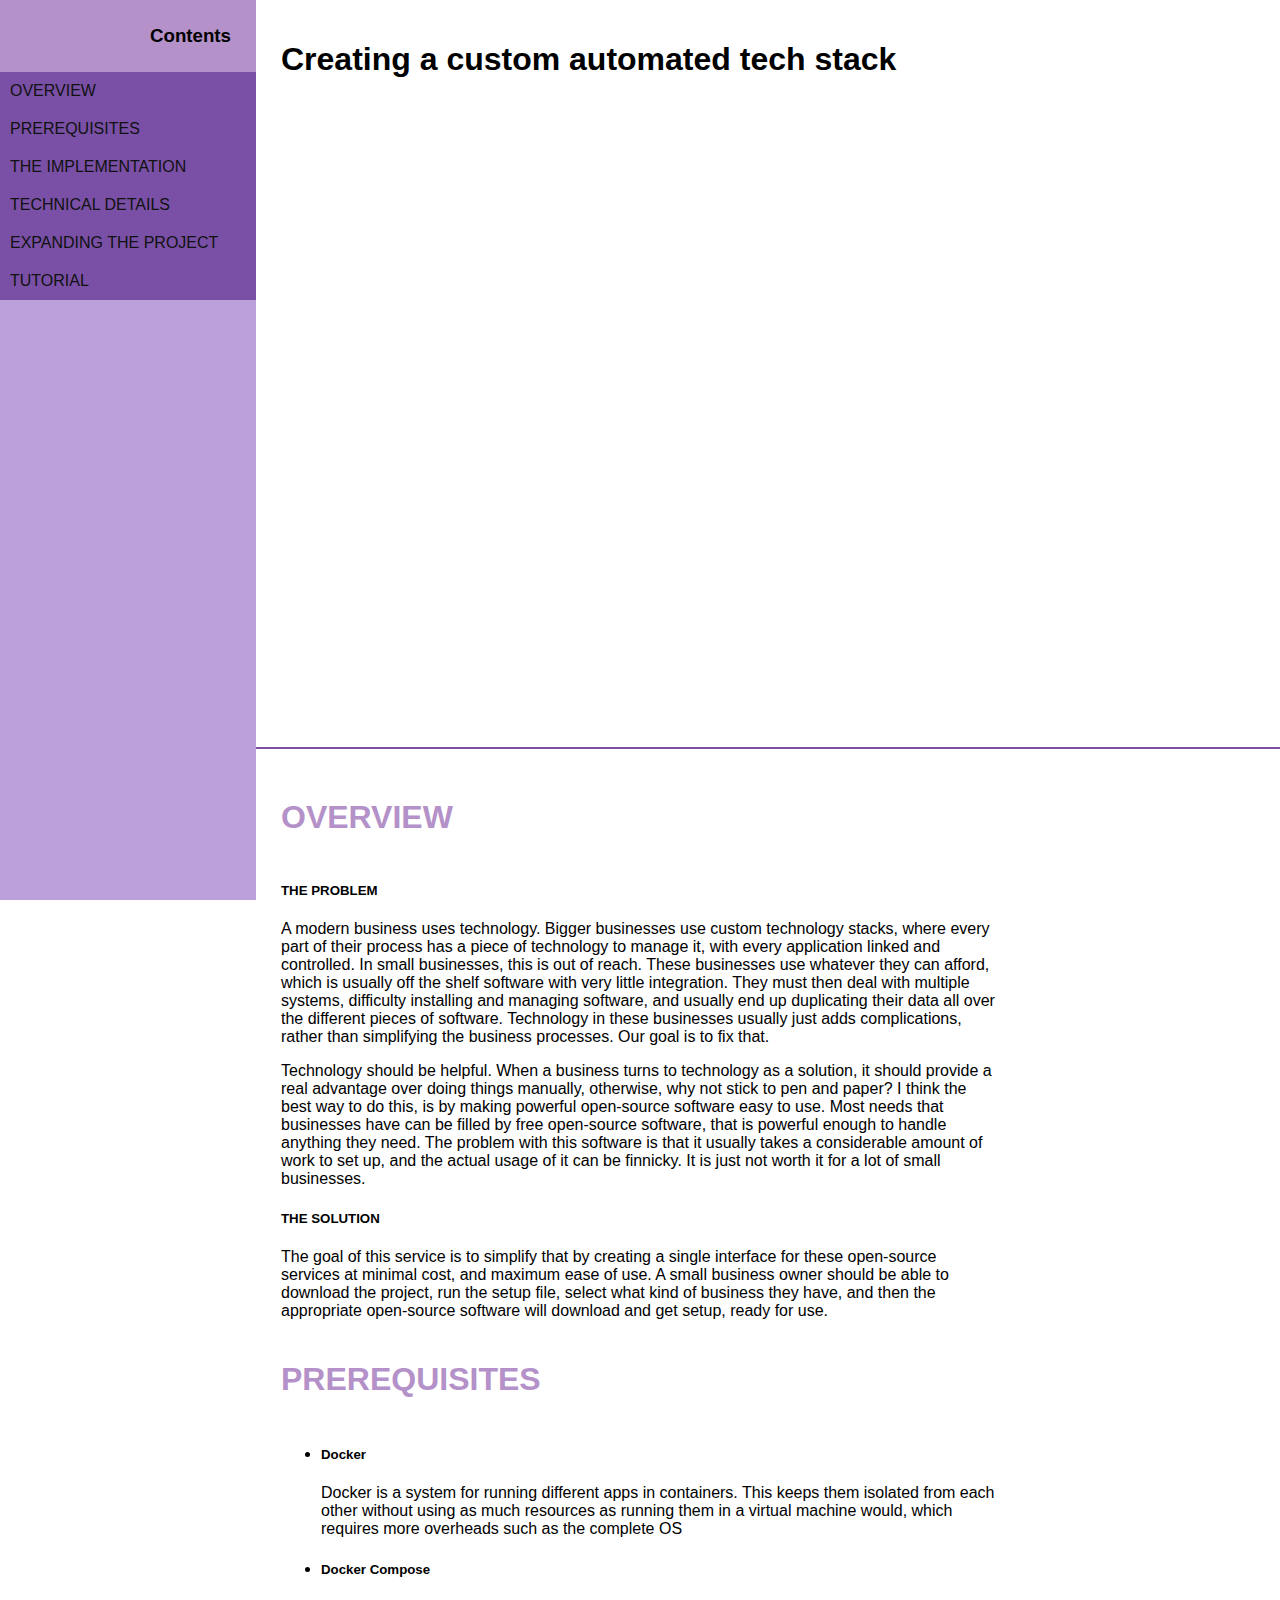
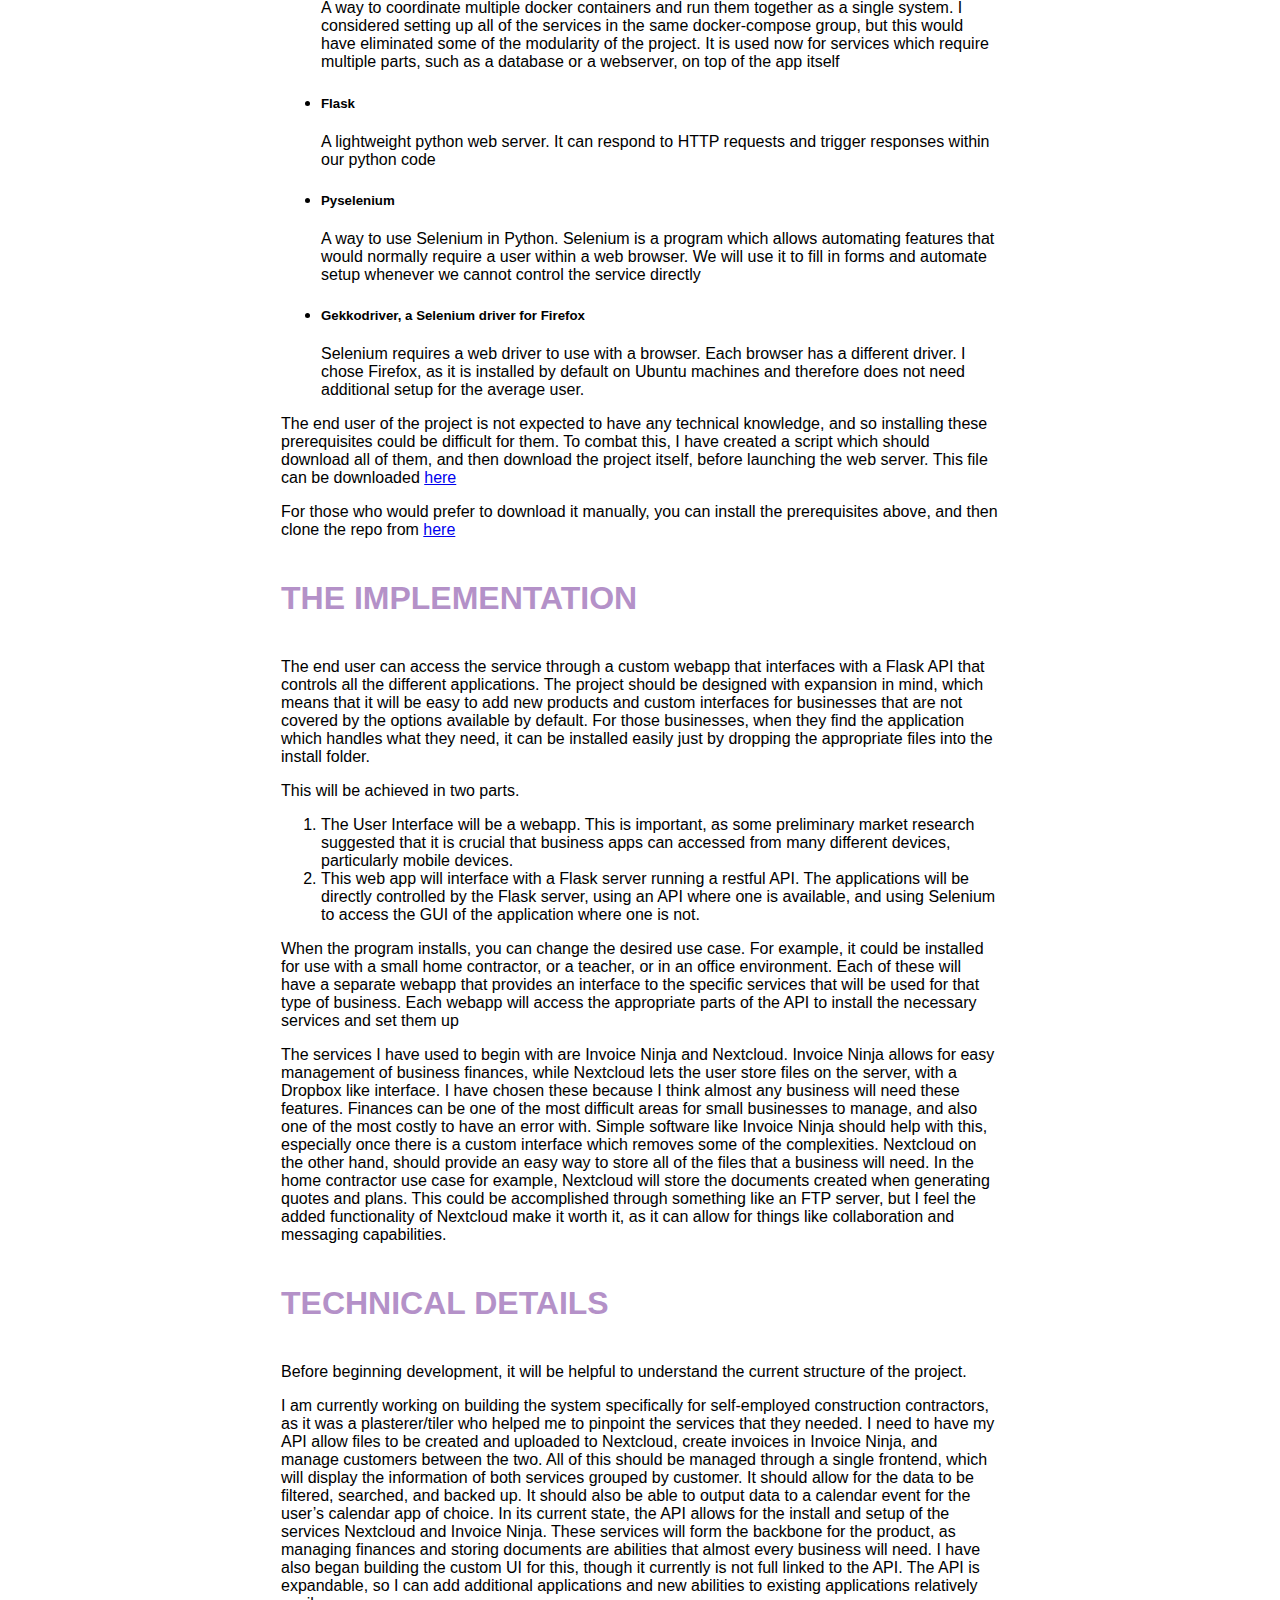
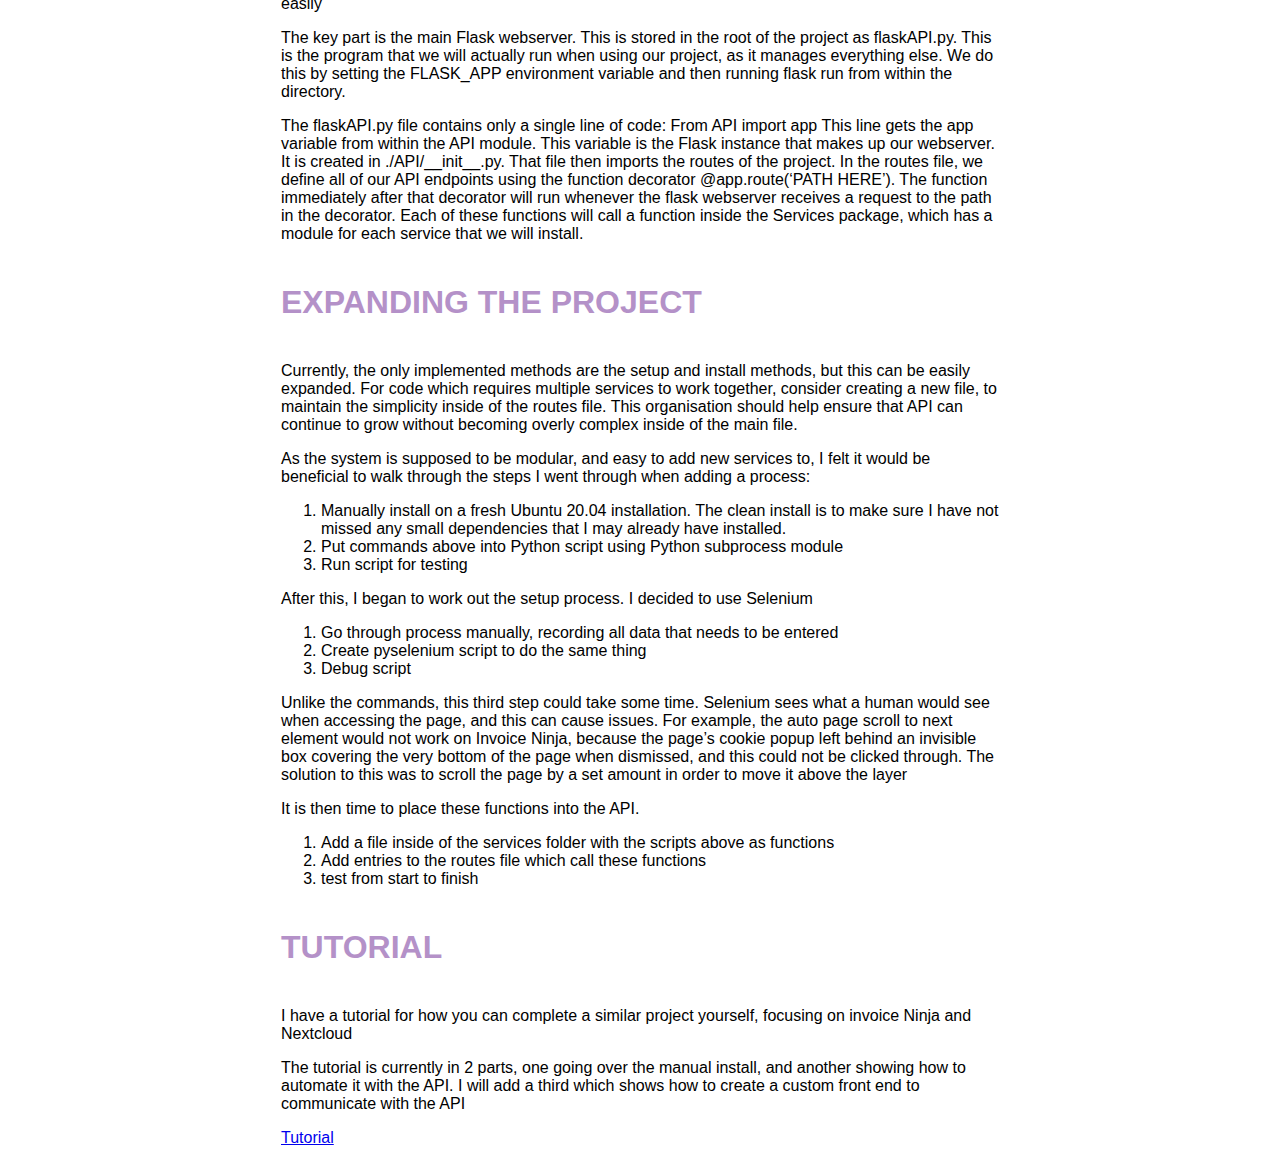
<file: index.html>
<!DOCTYPE html>
<html>

<head>
    <title>ONE CLICK TECH STACK</title>
    <link rel="stylesheet" href="./style.css">
</head>

<body>


    <div class="page">
        <div class="nav">
            <h3 class="nav_title">Contents</h3>
            <ul>
                <a href="#Overview">
                    <li>OVERVIEW</li>
                </a>
                <a href="#Prerequisites">
                    <li>PREREQUISITES</li>
                </a>
                <a href="#Implementation">
                    <li>THE IMPLEMENTATION</li>
                </a>
                <a href="#Technical">
                    <li>TECHNICAL DETAILS</li>
                </a>
                <a href="#Expansion">
                    <li>EXPANDING THE PROJECT</li>
                </a>
                <a href="#Tutorial">
                    <li>TUTORIAL</li>
                </a>
            </ul>
        </div>
        <div class="header">
            <h1>Creating a custom automated tech stack</h1>
        </div>
        <div class="main_content">

            <a id="Overview">
                <h3>OVERVIEW</h3>
            </a>
            <h5>THE PROBLEM</h5>
            <p>
                A modern business uses technology. Bigger businesses use custom technology stacks, where every part of
                their process has a piece of technology to manage it, with every application linked and controlled. In
                small businesses, this is out of reach. These
                businesses use whatever they can afford, which is usually off the shelf software with very little
                integration. They must then deal with multiple systems, difficulty installing and managing software, and
                usually end up duplicating their
                data all over the different pieces of software. Technology in these businesses usually just adds
                complications, rather than simplifying the business processes. Our goal is to fix that.
            </p>
            <p>
                Technology should be helpful. When a business turns to technology as a solution, it should provide a
                real advantage over doing things manually, otherwise, why not stick to pen and paper? I think the best
                way to do this, is by making powerful open-source
                software easy to use. Most needs that businesses have can be filled by free open-source software, that
                is powerful enough to handle anything they need. The problem with this software is that it usually takes
                a considerable amount of work
                to set up, and the actual usage of it can be finnicky. It is just not worth it for a lot
                of small businesses.
            </p>
            <h5>THE SOLUTION</h5>
            <p>
                The goal of this service is to simplify that by creating a single interface for these open-source
                services at minimal cost, and maximum ease of use. A small business owner should be able to download the
                project, run the setup file, select what kind of
                business they have, and then the appropriate open-source software will download and get setup, ready for
                use.
            </p>

            <a id="Prerequisites">
                <h3>PREREQUISITES</h3>
                <ul>
                    <li>
                        <h5>Docker</h5>
                        Docker is a system for running different apps in containers. This keeps them isolated from each
                        other without using as much resources as running them in a virtual machine would, which requires
                        more overheads such as the complete OS
                    </li>
                    <li>
                        <h5>Docker Compose</h5>
                        A way to coordinate multiple docker containers and run them together as a single system. I
                        considered setting up all of the services in the same docker-compose group, but this would have
                        eliminated some of the modularity of the project. It is used now for services which require
                        multiple parts, such as a database or a webserver, on top of the app itself
                    </li>
                    <li>
                        <h5>Flask</h5>
                        A lightweight python web server. It can respond to HTTP requests and trigger responses within
                        our python code
                    </li>
                    <li>
                        <h5>Pyselenium</h5>
                        A way to use Selenium in Python. Selenium is a program which allows automating features that
                        would normally require a user within a web browser. We will use it to fill in forms and automate
                        setup whenever we cannot control the service directly
                    </li>
                    <li>
                        <h5>Gekkodriver, a Selenium driver for Firefox</h5>
                        Selenium requires a web driver to use with a browser. Each browser has a different driver. I
                        chose Firefox, as it is installed by default on Ubuntu machines and therefore does not need
                        additional setup for the average user.
                    </li>
                </ul>

                <p>
                    The end user of the project is not expected to have any technical knowledge, and so installing these
                    prerequisites could be difficult for them. To combat this, I have created a script which should
                    download all of them, and then download the project itself, before launching the web server. This
                    file can be downloaded
                    <a href="https://github.com/ChrisMagee01/CSChallenges-Jackalope/releases/download/Setup/install.sh">
                        here
                    </a>
                </p>

                <p>
                    For those who would prefer to download it manually, you can install the prerequisites above, and
                    then clone the repo from <a href="https://github.com/ChrisMagee01/CSChallenges-Jackalope">here</a>
                </p>


            <a id="Implementation">
                <h3>THE IMPLEMENTATION</h3>
            </a>
            <p>
                The end user can access the service through a custom webapp that interfaces with a Flask API that
                controls all the different applications. The project should be designed with expansion in mind, which
                means that it will be easy to add new products and
                custom interfaces for businesses that are not covered by the options available by default. For those
                businesses, when they find the application which handles what they need, it can be installed easily just
                by dropping the appropriate files
                into the install folder.
            </p>
            <p>
                This will be achieved in two parts. </p>
            <ol>
                <li>The User Interface will be a webapp. This is
                    important, as some preliminary market research suggested that it is crucial that business apps can
                    accessed from many different devices, particularly mobile
                    devices.</li>
                <li> This web app will interface with a Flask server running a restful API. The applications will be
                    directly controlled by the Flask server, using an API where one is available, and using Selenium to
                    access the GUI of the application
                    where one is not.
                </li>
            </ol>
            <p>
                When the program installs, you can change the desired use case. For example, it could be installed
                for use with a small home contractor, or a teacher, or in an office environment. Each of these will have
                a separate webapp that provides an interface to the specific services that will be used for that type of
                business. Each webapp will access the appropriate parts of the API to install the necessary services and
                set them up
            </p>
            <p>
                The services I have used to begin with are Invoice Ninja and Nextcloud. Invoice Ninja allows for easy
                management of business finances, while Nextcloud lets the user store files on the server, with a Dropbox
                like interface. I have chosen these because I think almost any business will need these features.
                Finances can be one of the most difficult areas for small businesses to manage, and also one of the most
                costly to have an error with. Simple software like Invoice Ninja should help with this, especially once
                there is a custom interface which removes some of the complexities. Nextcloud on the other hand, should
                provide an easy way to store all of the files that a business will need. In the home contractor use case
                for example, Nextcloud will store the documents created when generating quotes and plans. This could be
                accomplished through something like an FTP server, but I feel the added functionality of Nextcloud make
                it worth it, as it can allow for things like collaboration and messaging capabilities.
            </p>
            <a id="Technical">
                <h3>TECHNICAL DETAILS</h3>
            </a>
            <p>
                Before beginning development, it will be helpful to understand the current structure of the
                project.
            </p>
            <p>
                I am currently working on building the system specifically for self-employed construction contractors,
                as it was a plasterer/tiler who helped me to pinpoint the services that they needed. I need to have my
                API allow files to be created and uploaded to Nextcloud, create invoices in Invoice Ninja, and manage
                customers between the two. All of this should be managed through a single frontend, which will display
                the information of both services grouped by customer. It should allow for the data to be filtered,
                searched, and backed up. It should also be able to output data to a calendar event for the user’s
                calendar app of choice. In its current state, the API allows for the install and setup of the services
                Nextcloud and Invoice Ninja. These services will form the backbone for the product, as managing finances
                and storing documents are abilities that almost every business will need. I have also began building the
                custom UI for this, though it currently is not full linked to the API. The API is expandable, so I can
                add additional applications and new abilities to existing applications relatively easily
            </p>


            <p>
                The key part is the main Flask webserver. This is stored in the root of the project as
                flaskAPI.py. This is the program that we will actually run when using our project, as it manages
                everything else. We do this by setting the FLASK_APP environment variable and then running flask
                run from within the directory.
            </p>
            <p>
                The flaskAPI.py file contains only a single line of code: From API import app This line gets the
                app variable from within the API module. This variable is the Flask instance that makes up our
                webserver. It is created in ./API/__init__.py. That file then imports the routes of the project.
                In the routes file, we define all of our API endpoints using the function decorator
                @app.route(‘PATH HERE’). The function immediately after that decorator will run whenever the
                flask webserver receives a request to the path in the decorator. Each of these functions will
                call a function inside the Services package, which has a module for each service that we will
                install.
            </p>

            
                <a id="Expansion">
                    <h3>EXPANDING THE PROJECT</h3>
                    <p>
                        Currently, the only implemented methods are the setup and install methods, but this can
                        be easily expanded. For code which requires multiple services to work together, consider
                        creating a new file, to maintain the simplicity inside of the routes file. This organisation
                        should help ensure that API can continue to grow without becoming overly complex inside of the
                        main file.
                    </p>
                    <p>
                        As the system is supposed to be modular, and easy to add new services to, I felt it would be
                        beneficial to walk through the steps I went through when adding a process:
                    </p>
                    <ol>
                        <li>
                            Manually install on a fresh Ubuntu 20.04 installation. The clean install is to make sure I
                            have not missed any small dependencies that I may already have installed.
                        </li>
                        <li>
                            Put commands above into Python script using Python subprocess module
                        </li>
                        <li>
                            Run script for testing
                        </li>
                    </ol>
                    <p>
                        After this, I began to work out the setup process. I decided to use Selenium
                    </p>
                    <ol>
                        <li>
                            Go through process manually, recording all data that needs to be entered
                        </li>
                        <li>
                            Create pyselenium script to do the same thing
                        </li>
                        <li>
                            Debug script
                        </li>
                    </ol>
                    <p>
                        Unlike the commands, this third step could take some time. Selenium sees what a human would see
                        when accessing the page, and this can cause issues. For example, the auto page scroll to next
                        element would not work on Invoice Ninja, because the page’s cookie popup left behind an
                        invisible box covering the very bottom of the page when dismissed, and this could not be clicked
                        through. The solution to this was to scroll the page by a set amount in order to move it above
                        the layer
                    </p>
                    <p>It is then time to place these functions into the API.</p>
                    <ol>
                        <li>
                            Add a file inside of the services folder with the scripts above as functions
                        </li>
                        <li>
                            Add entries to the routes file which call these functions
                        </li>
                        <li>
                            test from start to finish
                        </li>
                    </ol>
                    <a id="Tutorial">
                        <h3>TUTORIAL</h3>
                    </a>
                    <p>
                        I have a tutorial for how you can complete a similar project yourself, focusing on invoice Ninja
                        and Nextcloud
                    </p>
                    <p>
                        The tutorial is currently in 2 parts, one going over the manual install, and another showing how
                        to automate it with the API. I will add a third which shows how to create a custom front end to
                        communicate with the API
                    </p>
                    <a href="http://www.cmagee.me/tutorial/contents.html">Tutorial</a>

        </div>
    </div>
</body>

</html>
</file>
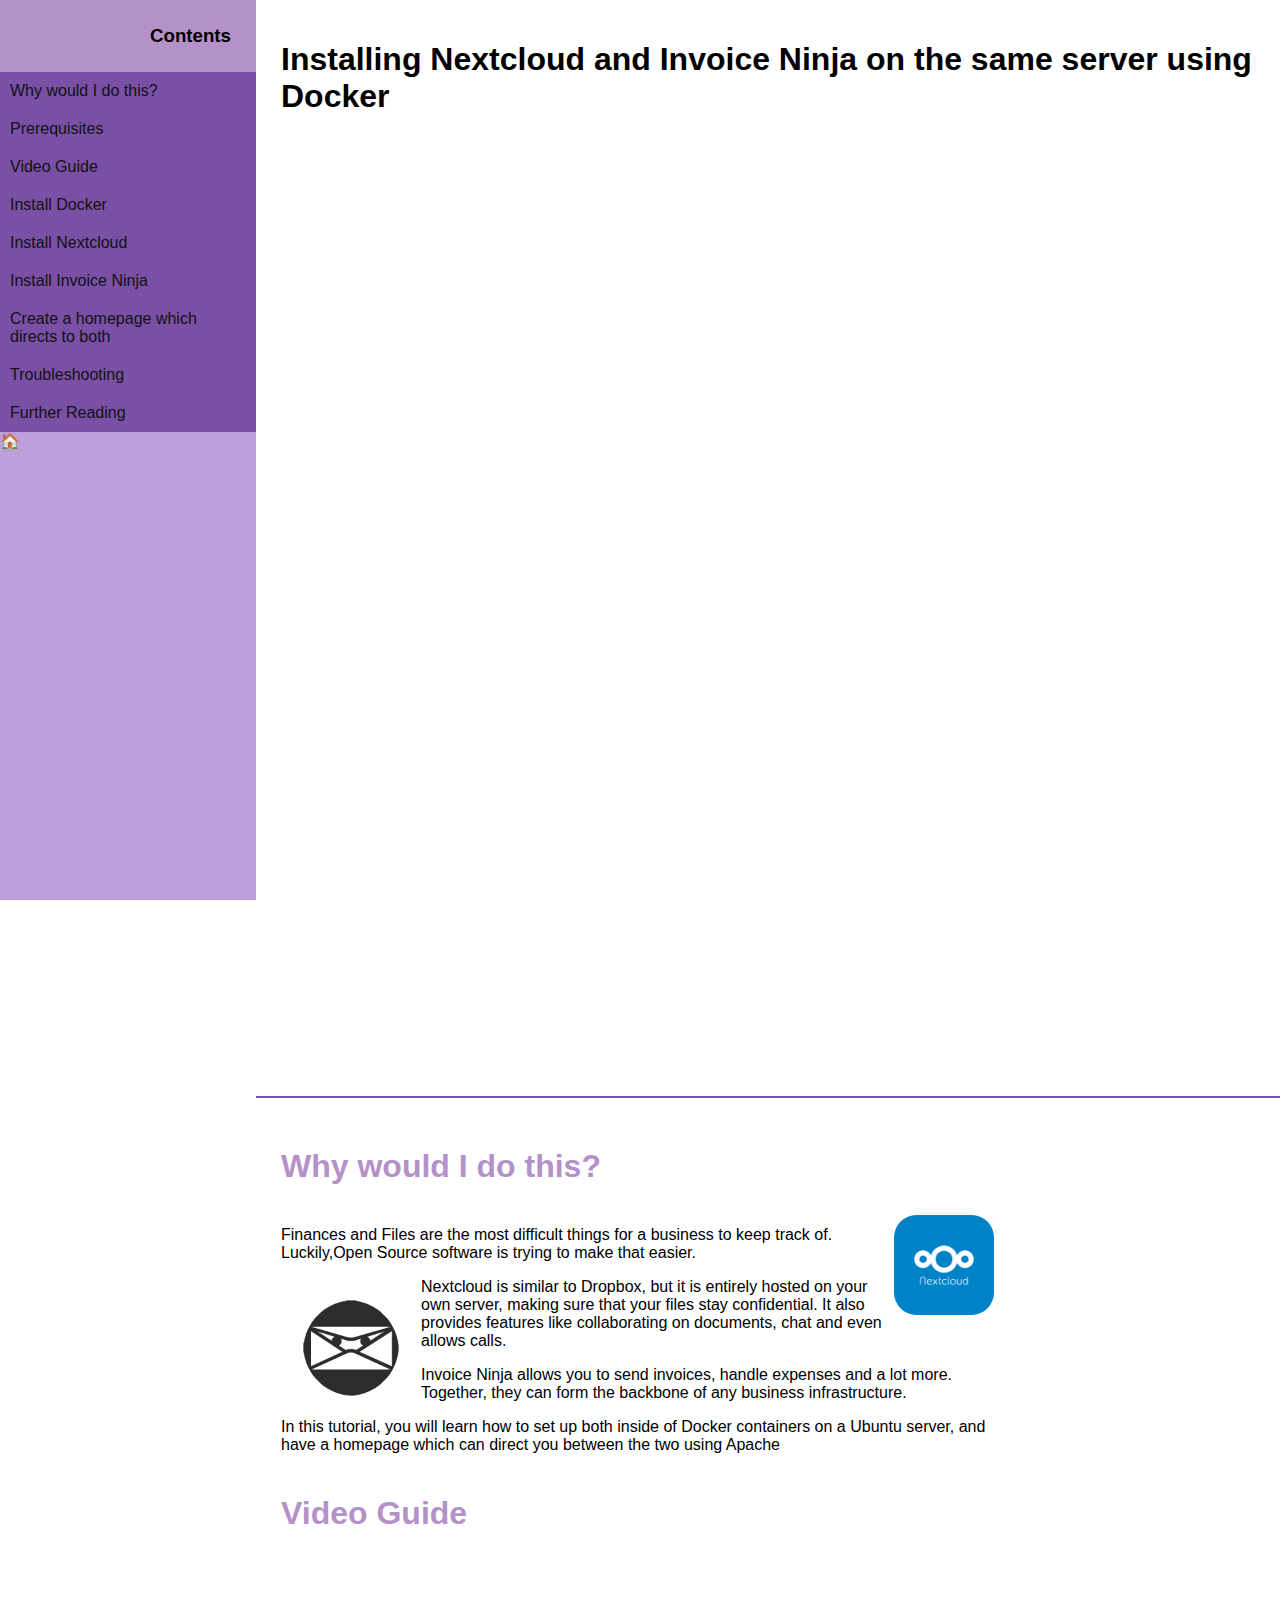
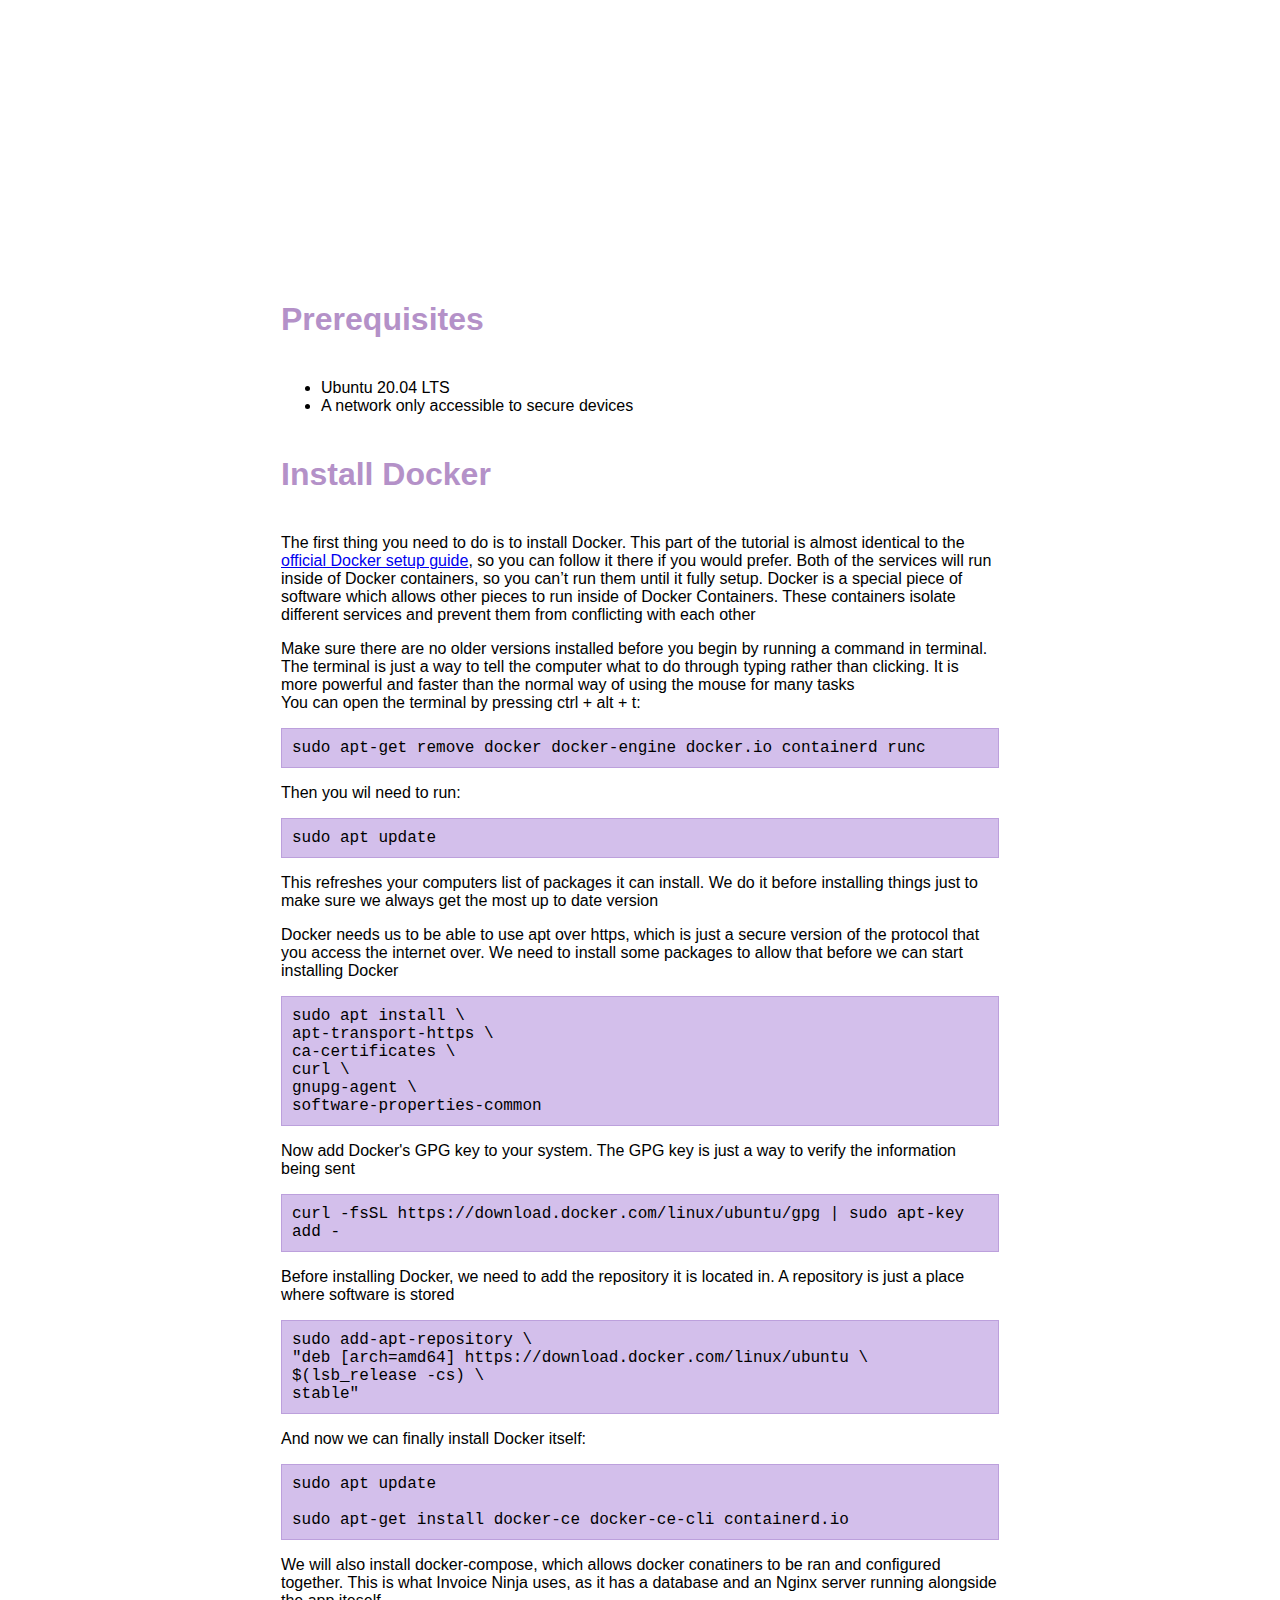
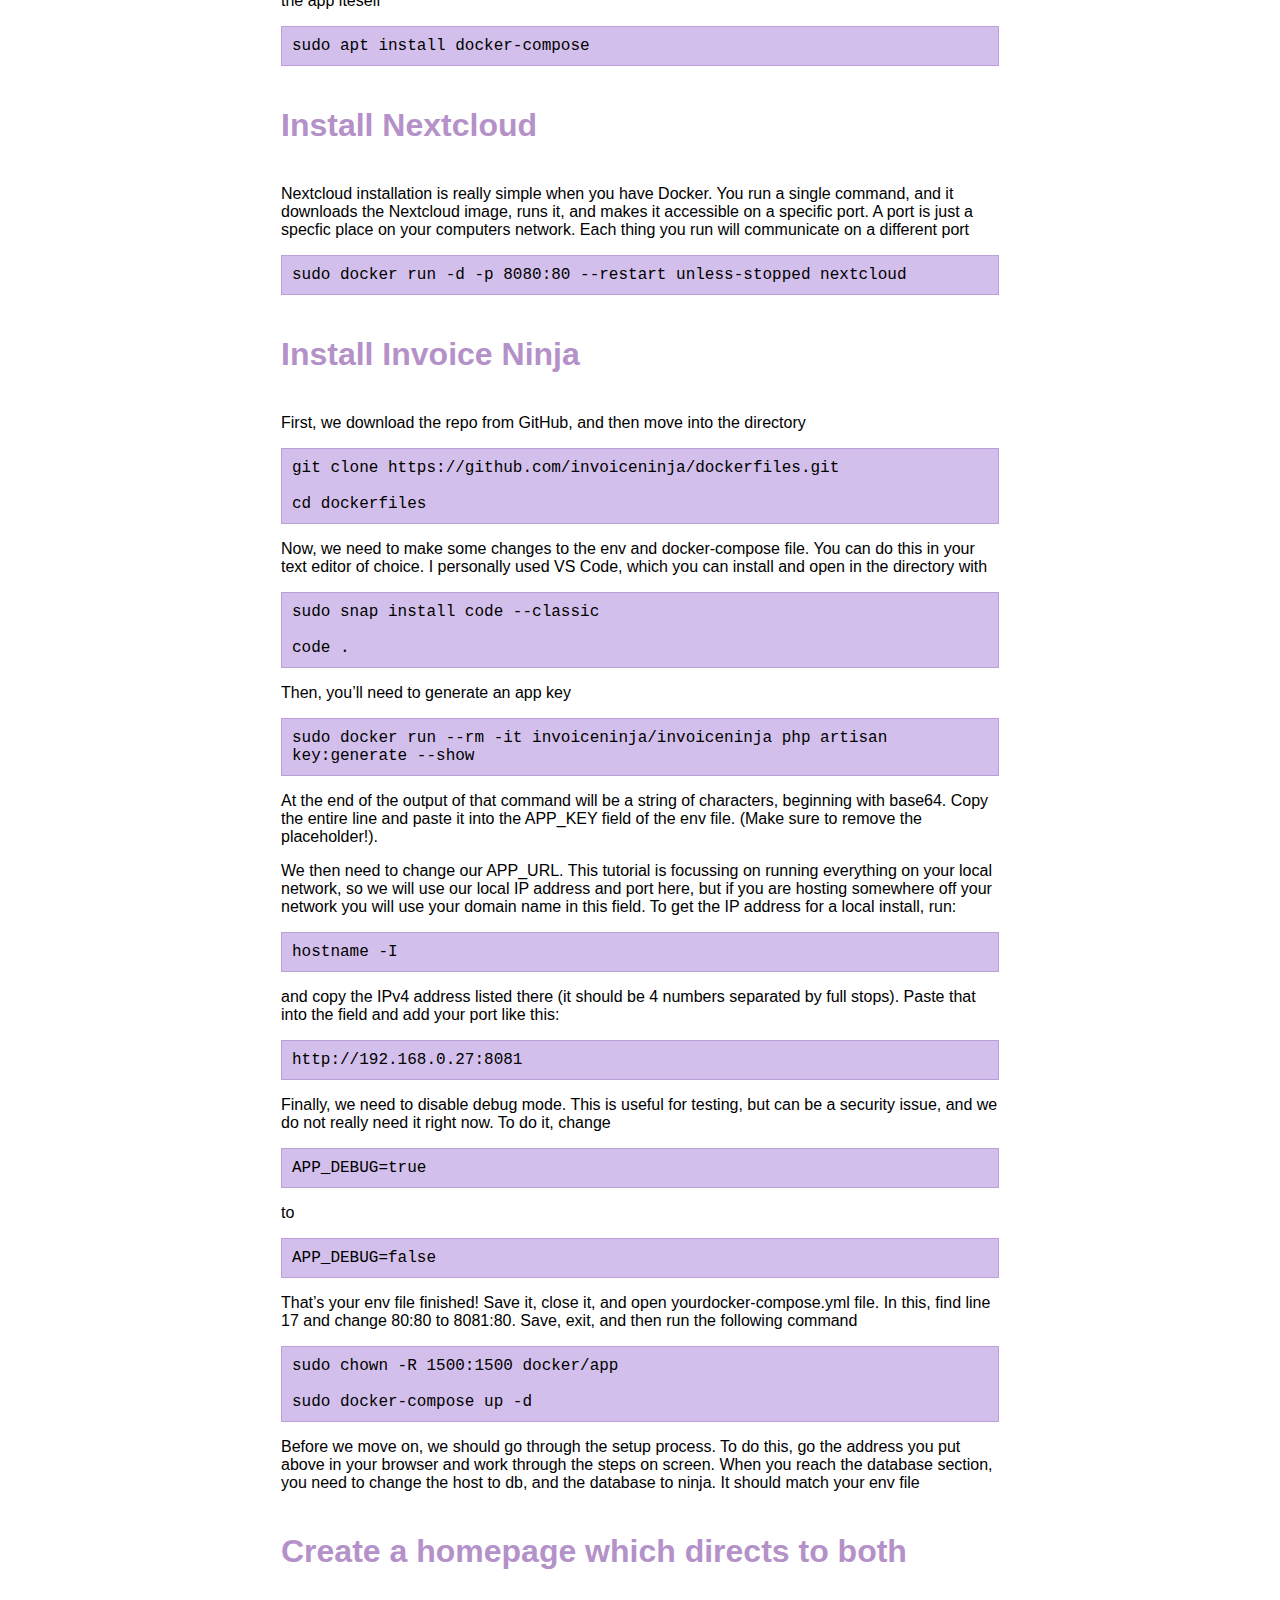
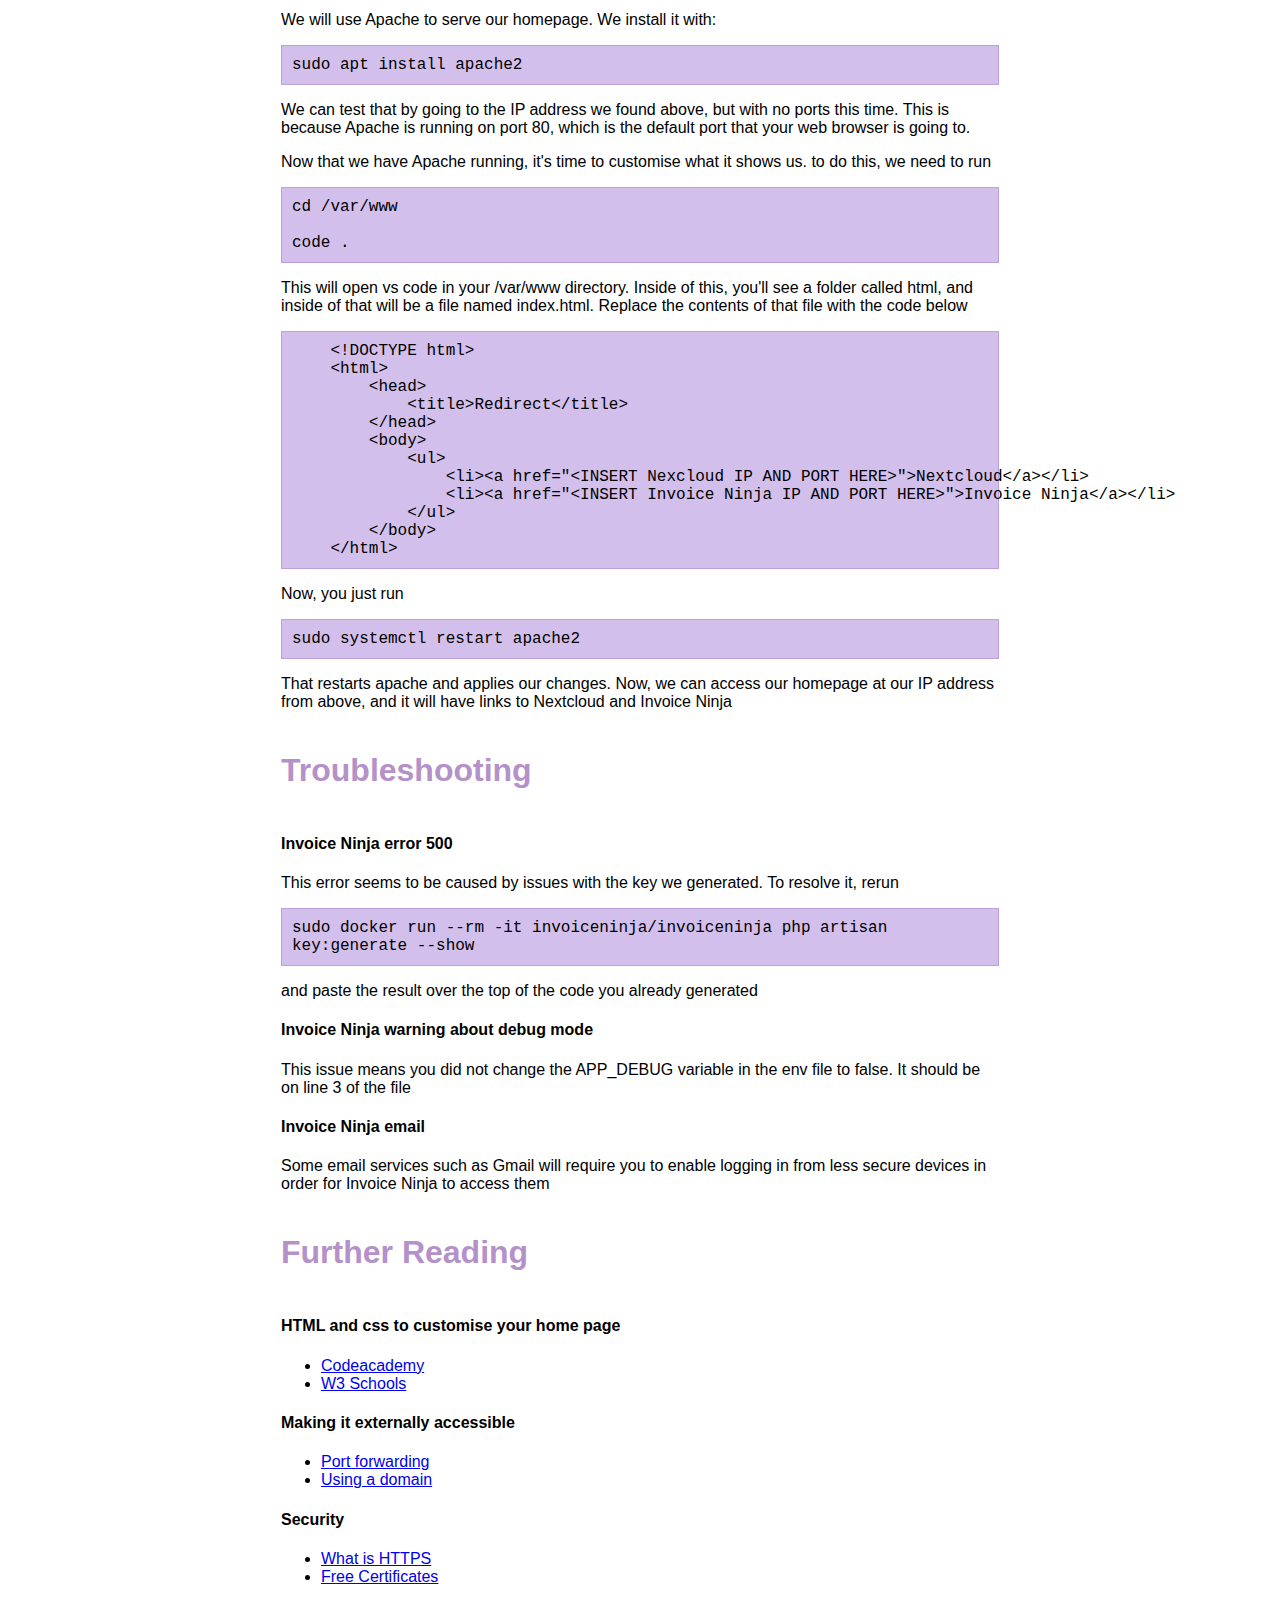
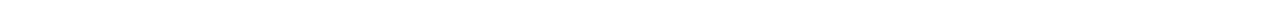
<file: tutorial/1.html>
<!DOCTYPE html>
<html>

<head>
    <title>Install Invoice Ninja and Nextcloud with Docker</title>
    <link rel="stylesheet" href="../style.css">
</head>

<body>


    <div class="page">
        <div class="nav">
            <h3 class="nav_title">Contents</h3>
            <ul>
                <a href="#Why">
                    <li>Why would I do this?</li>
                </a>
                <a href="#prerequisites">
                    <li>Prerequisites</li>
                </a>
                <a href="#video">
                    <li>Video Guide</li>
                </a>

                <a href="#Docker">
                    <li>Install Docker</li>
                </a>
                <a href="#Nextcloud">
                    <li>Install Nextcloud</li>
                </a>
                <a href="#INinja">
                    <li>Install Invoice Ninja</li>
                </a>
                <a href="#Homepage">
                    <li>Create a homepage which directs to both</li>
                </a>
                <a href="#Debug">
                    <li>Troubleshooting</li>
                </a>
                <a href="#further">
                    <li>Further Reading</li>
                </a>
            </ul>

            <a href="http://www.cmagee.me">🏠</a>
        </div>
        <div class="header">
            <h1>Installing Nextcloud and Invoice Ninja on the same server using Docker</h1>
        </div>
        <div class="main_content">

            <a id="Why">
                <h3>Why would I do this?</h3>
            </a>
            <img src="../images/nextcloud-square-logo.png" id="nextcloud-intro-logo">
            <p>
                Finances and Files are the most difficult things for a business to keep track of. Luckily,Open Source software is trying to make that easier.
            </p>
            <img src="../images/InvoiceNinja-Logo-Round-300x300.png" id="INinja-intro-logo">
            <p>
                Nextcloud is similar to Dropbox, but it is entirely hosted on your own server, making sure that your files stay confidential. It also provides features like collaborating on documents, chat and even allows calls.
            </p>
            <p>
                Invoice Ninja allows you to send invoices, handle expenses and a lot more. Together, they can form the backbone of any business infrastructure.
            </p>
            <p>
                In this tutorial, you will learn how to set up both inside of Docker containers on a Ubuntu server, and have a homepage which can direct you between the two using Apache
            </p>
            <a id="video">
                <h3>Video Guide</h3>
            </a>
            <iframe width="560" height="315" src="https://www.youtube.com/embed/wTt9T2zvL9o" frameborder="0" allow="accelerometer; autoplay; clipboard-write; encrypted-media; gyroscope; picture-in-picture" allowfullscreen></iframe>

            <a id="prerequisites">
                <h3>Prerequisites</h3>
            </a>
            <ul>
                <li>Ubuntu 20.04 LTS</li>
                <li>A network only accessible to secure devices</li>
            </ul>


            <a id="Docker">
                <h3>Install Docker</h3>
            </a>
            <p>
                The first thing you need to do is to install Docker. This part of the tutorial is almost identical to the <a href="https://docs.docker.com/engine/install/ubuntu/">official Docker
                    setup guide</a>, so you can follow it there if you would prefer. Both of the services will run inside of Docker containers, so you can’t run them until it fully setup. Docker is a special piece of software which allows other pieces
                to run inside of Docker Containers. These containers isolate different services and prevent them from conflicting with each other
            </p>
            <p>
                Make sure there are no older versions installed before you begin by running a command in terminal. The terminal is just a way to tell the computer what to do through typing rather than clicking. It is more powerful and faster than the normal way of using
                the mouse for many tasks <br /> You can open the terminal by pressing ctrl + alt + t:
            </p>
            <p class="code">
                sudo apt-get remove docker docker-engine docker.io containerd runc
            </p>
            <p>
                Then you wil need to run:
            </p>
            <p class="code">
                sudo apt update
            </p>
            <p>
                This refreshes your computers list of packages it can install. We do it before installing things just to make sure we always get the most up to date version
            </p>
            <p>
                Docker needs us to be able to use apt over https, which is just a secure version of the protocol that you access the internet over. We need to install some packages to allow that before we can start installing Docker
            </p>
            <p class="code">
                sudo apt install \<br /> apt-transport-https \<br /> ca-certificates \<br /> curl \<br /> gnupg-agent \<br /> software-properties-common
            </p>
            <p>Now add Docker's GPG key to your system. The GPG key is just a way to verify the information being sent
            </p>
            <p class="code">
                curl -fsSL https://download.docker.com/linux/ubuntu/gpg | sudo apt-key add -
            </p>
            <p>
                Before installing Docker, we need to add the repository it is located in. A repository is just a place where software is stored
            </p>
            <p class="code">
                sudo add-apt-repository \<br /> "deb [arch=amd64] https://download.docker.com/linux/ubuntu \<br /> $(lsb_release -cs) \<br /> stable"
            </p>
            <p>
                And now we can finally install Docker itself:
            </p>
            <p class="code">
                sudo apt update<br /><br /> sudo apt-get install docker-ce docker-ce-cli containerd.io
            </p>

            <p>
                We will also install docker-compose, which allows docker conatiners to be ran and configured together. This is what Invoice Ninja uses, as it has a database and an Nginx server running alongside the app iteself
            </p>
            <p class="code">
                sudo apt install docker-compose
            </p>
            <a id="Nextcloud">
                <h3>Install Nextcloud</h3>
            </a>
            <p>
                Nextcloud installation is really simple when you have Docker. You run a single command, and it downloads the Nextcloud image, runs it, and makes it accessible on a specific port. A port is just a specfic place on your computers network. Each thing you
                run will communicate on a different port
            </p>
            <p class="code">
                sudo docker run -d -p 8080:80 --restart unless-stopped nextcloud
            </p>

            <a id="INinja">
                <h3>Install Invoice Ninja</h3>
            </a>
            <p>First, we download the repo from GitHub, and then move into the directory</p>
            <p class="code">
                git clone https://github.com/invoiceninja/dockerfiles.git<br /><br /> cd dockerfiles
            </p>
            <p>
                Now, we need to make some changes to the env and docker-compose file. You can do this in your text editor of choice. I personally used VS Code, which you can install and open in the directory with
            </p>
            <p class="code">
                sudo snap install code --classic<br \> <br \> code .
            </p>
            <p>Then, you’ll need to generate an app key</p>
            <p class="code">sudo docker run --rm -it invoiceninja/invoiceninja php artisan key:generate --show</p>
            <p>
                At the end of the output of that command will be a string of characters, beginning with base64. Copy the entire line and paste it into the APP_KEY field of the env file. (Make sure to remove the placeholder!).
            </p>
            <p>
                We then need to change our APP_URL. This tutorial is focussing on running everything on your local network, so we will use our local IP address and port here, but if you are hosting somewhere off your network you will use your domain name in this field.
                To get the IP address for a local install, run:
            </p>
            <p class="code">
                hostname -I
            </p>
            <p>and copy the IPv4 address listed there (it should be 4 numbers separated by full stops). Paste that into the field and add your port like this:
            </p>
            <p class="code">
                http://192.168.0.27:8081
            </p>
            <p>
                Finally, we need to disable debug mode. This is useful for testing, but can be a security issue, and we do not really need it right now. To do it, change
            </p>
            <p class="code">APP_DEBUG=true</p>
            <p>to</p>
            <p class="code">APP_DEBUG=false </p>
            <p>
                That’s your env file finished! Save it, close it, and open yourdocker-compose.yml file. In this, find line 17 and change 80:80 to 8081:80. Save, exit, and then run the following command
            </p>
            <p class="code">
                sudo chown -R 1500:1500 docker/app<br \> <br \> sudo docker-compose up -d
            </p>
            <p>
                Before we move on, we should go through the setup process. To do this, go the address you put above in your browser and work through the steps on screen. When you reach the database section, you need to change the host to db, and the database to ninja.
                It should match your env file
            </p>

            <a id="Homepage">
                <h3>Create a homepage which directs to both</h3>
            </a>
            <p>
                We will use Apache to serve our homepage. We install it with:
            </p>
            <p class="code">
                sudo apt install apache2
            </p>
            <p>
                We can test that by going to the IP address we found above, but with no ports this time. This is because Apache is running on port 80, which is the default port that your web browser is going to.
            </p>
            <p>
                Now that we have Apache running, it's time to customise what it shows us. to do this, we need to run
            </p>

            <p class="code">
                cd /var/www<br /> <br /> code .
            </p>

            <p>
                This will open vs code in your /var/www directory. Inside of this, you'll see a folder called html, and inside of that will be a file named index.html. Replace the contents of that file with the code below

            </p>
            <pre class=code>
    &lt!DOCTYPE html&gt
    &lthtml&gt                        
        &lthead&gt
            &lttitle&gtRedirect&lt/title&gt
        &lt/head&gt  
        &ltbody&gt
            &ltul&gt
                &ltli&gt&lta href="&ltINSERT Nexcloud IP AND PORT HERE&gt"&gtNextcloud&lt/a&gt&lt/li&gt
                &ltli&gt&lta href="&ltINSERT Invoice Ninja IP AND PORT HERE&gt"&gtInvoice Ninja&lt/a&gt&lt/li&gt
            &lt/ul&gt
        &lt/body&gt    
    &lt/html&gt</pre>
            <p>
                Now, you just run
            </p>
            <p class="code">
                sudo systemctl restart apache2
            </p>
            <p>
                That restarts apache and applies our changes. Now, we can access our homepage at our IP address from above, and it will have links to Nextcloud and Invoice Ninja
            </p>
            <a id="Debug">
                <h3>Troubleshooting</h3>
            </a>

            <h4>Invoice Ninja error 500</h4>
            <p>
                This error seems to be caused by issues with the key we generated. To resolve it, rerun
            </p>
            <p class="code">sudo docker run --rm -it invoiceninja/invoiceninja php artisan key:generate --show</p>
            and paste the result over the top of the code you already generated

            <h4>Invoice Ninja warning about debug mode</h4>
            <p>
                This issue means you did not change the APP_DEBUG variable in the env file to false. It should be on line 3 of the file
            </p>
            <h4>Invoice Ninja email</h4>
            <p>
                Some email services such as Gmail will require you to enable logging in from less secure devices in order for Invoice Ninja to access them
            </p>


            <a id="further">
                <h3>Further Reading</h3>
            </a>
            <h4>HTML and css to customise your home page</h4>
            <ul>
                <li><a href="https://www.codecademy.com/learn/learn-html">Codeacademy</a></li>
                <li><a href="https://www.w3schools.com/html/">W3 Schools</a></li>
            </ul>

            <h4>Making it externally accessible</h4>
            <ul>
                <li><a href="https://www.howtogeek.com/66214/how-to-forward-ports-on-your-router/">Port
                        forwarding</a></li>
                <li><a href="https://domains.google.com/">Using a domain</a></li>
            </ul>

            <h4>Security</h4>
            <ul>
                <li><a href="https://www.cloudflare.com/en-gb/learning/ssl/what-is-https/">What is HTTPS</a>
                </li>
                <li><a href="https://letsencrypt.org/">Free Certificates</a></li>
            </ul>

            </a>
        </div>
    </div>
</body>

</html>
</file>
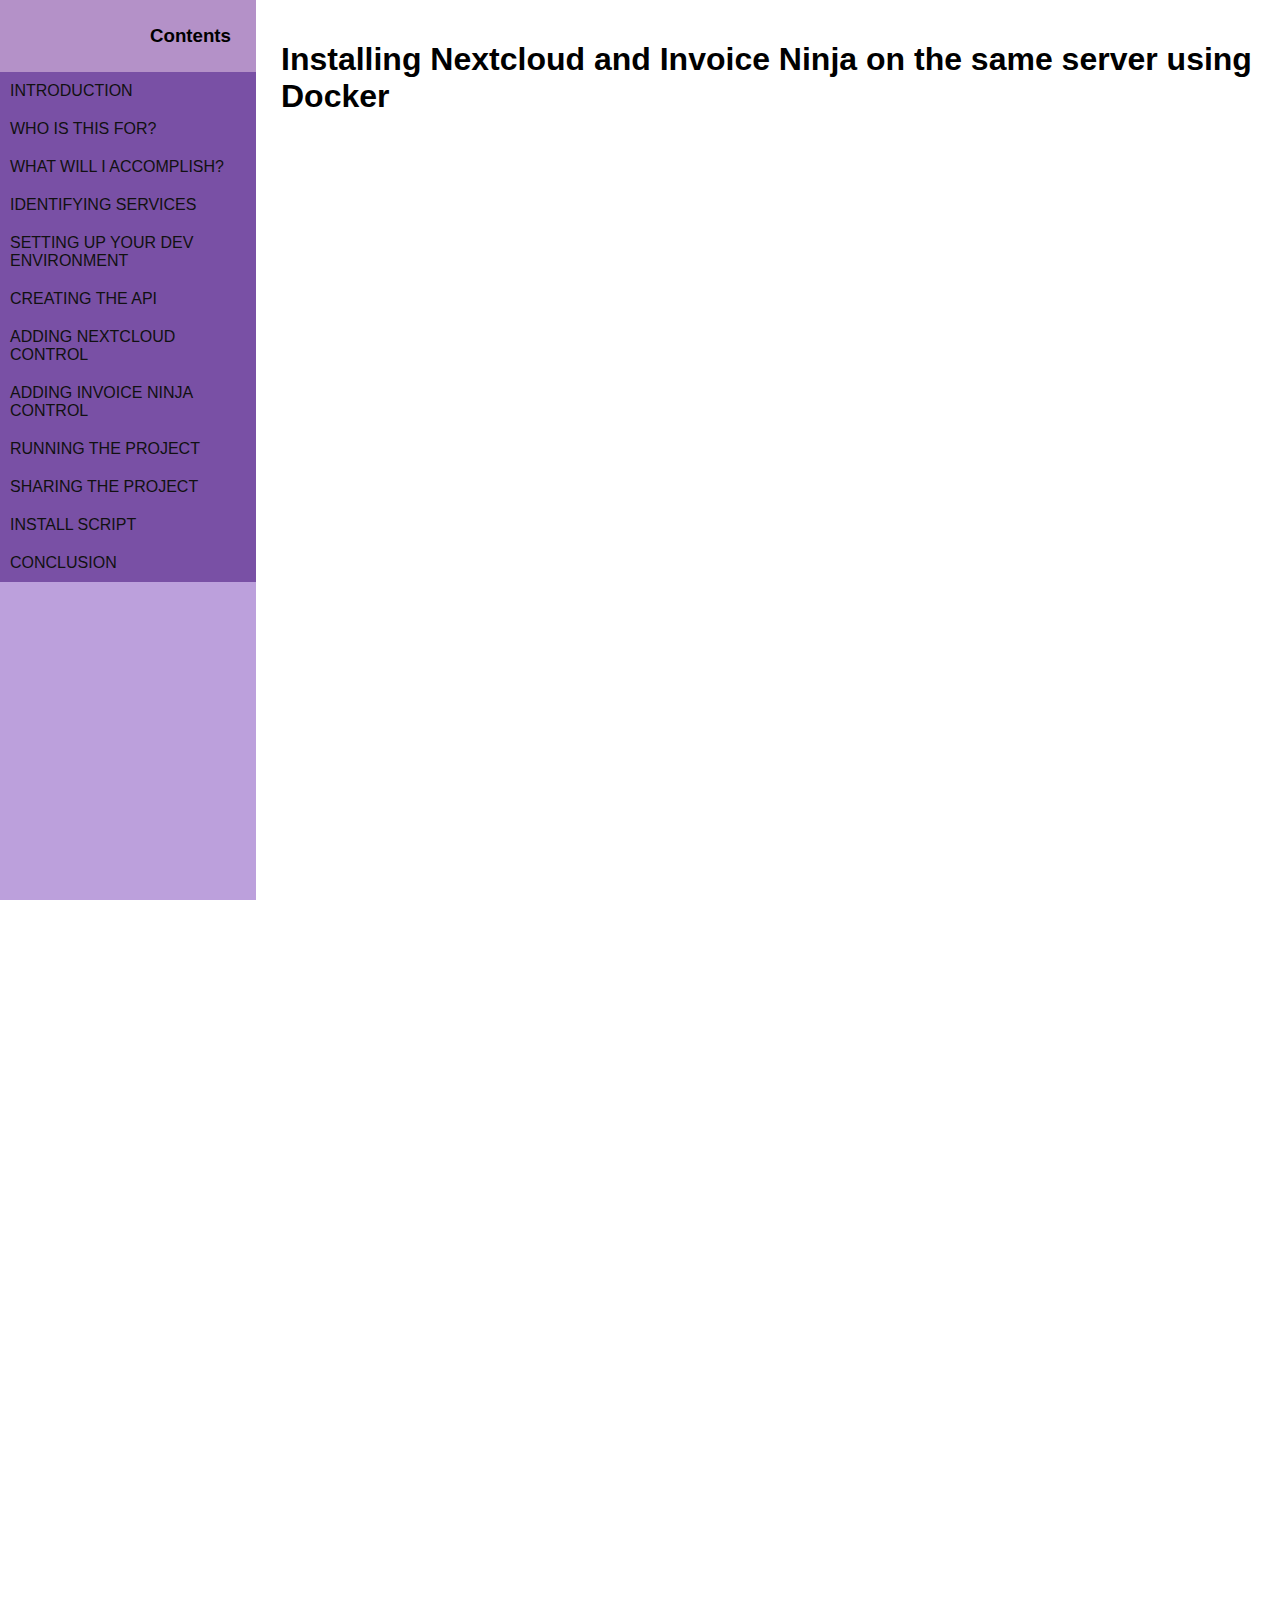
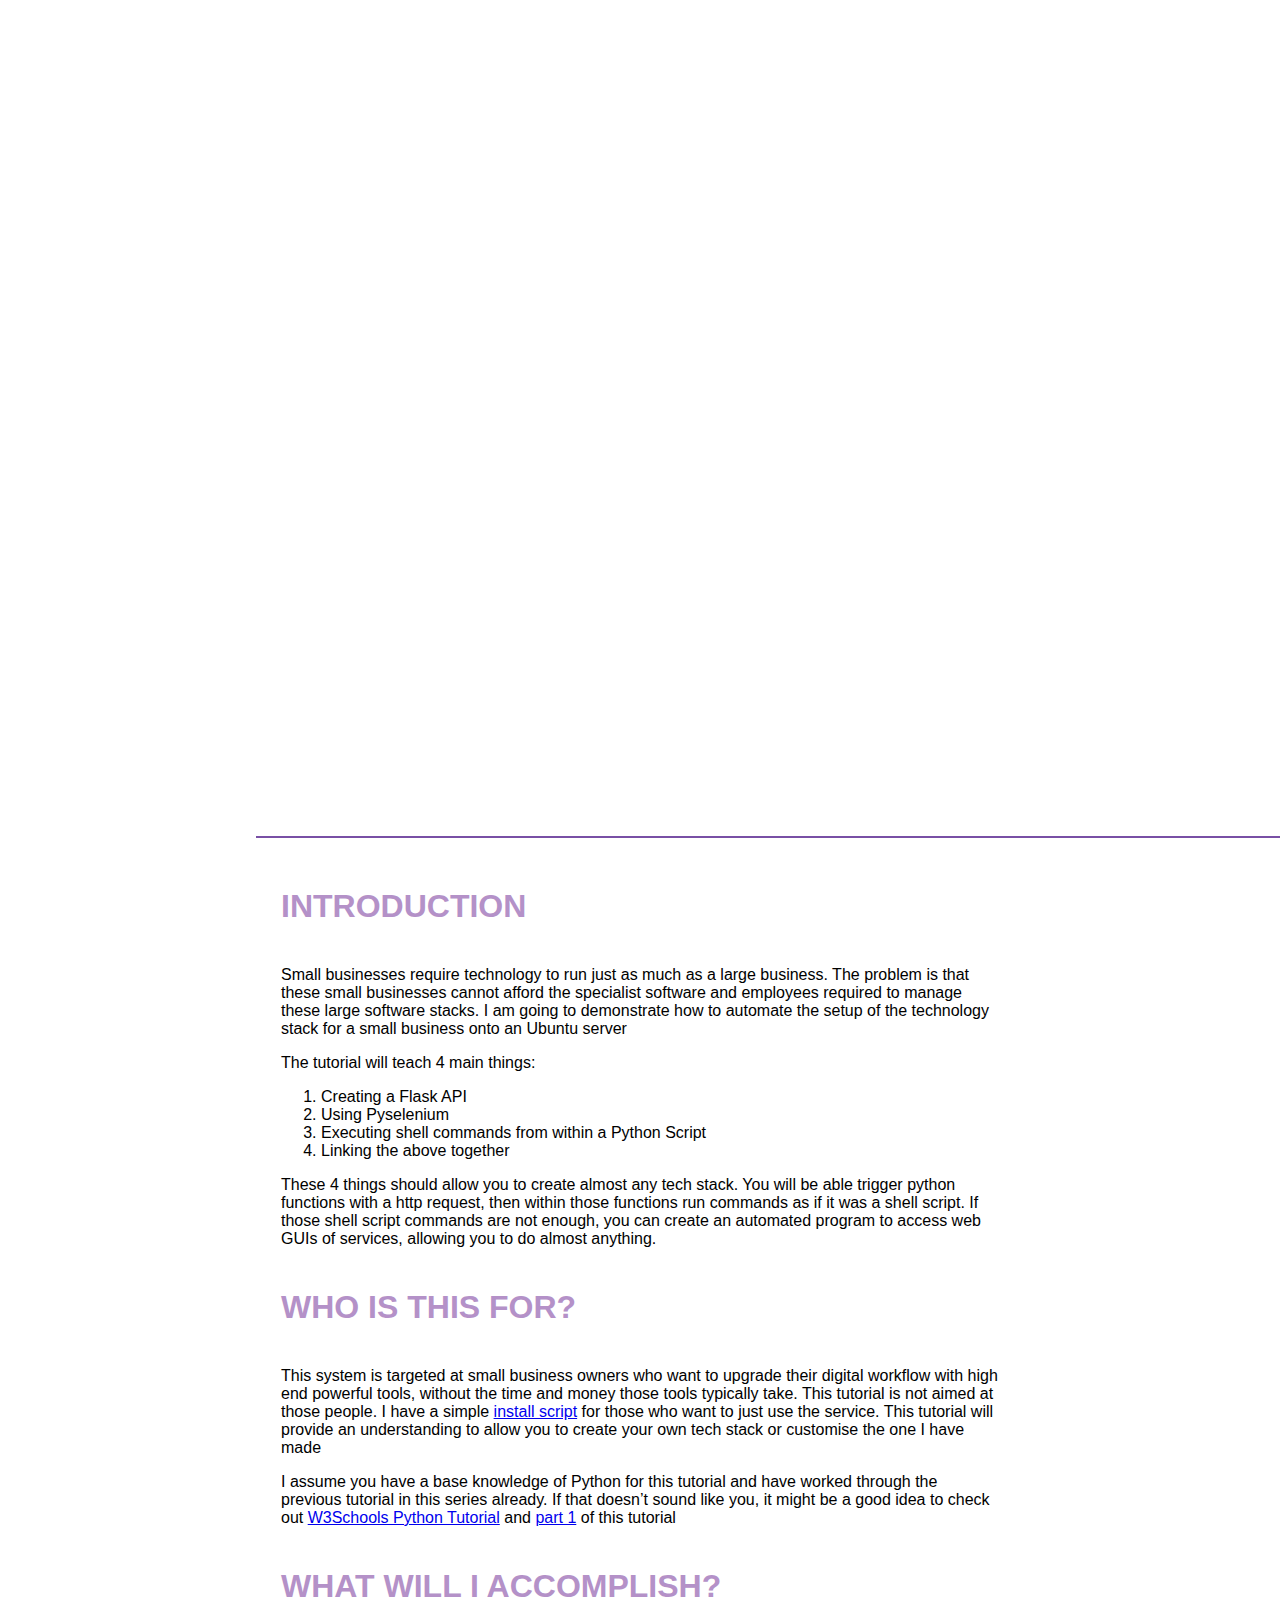
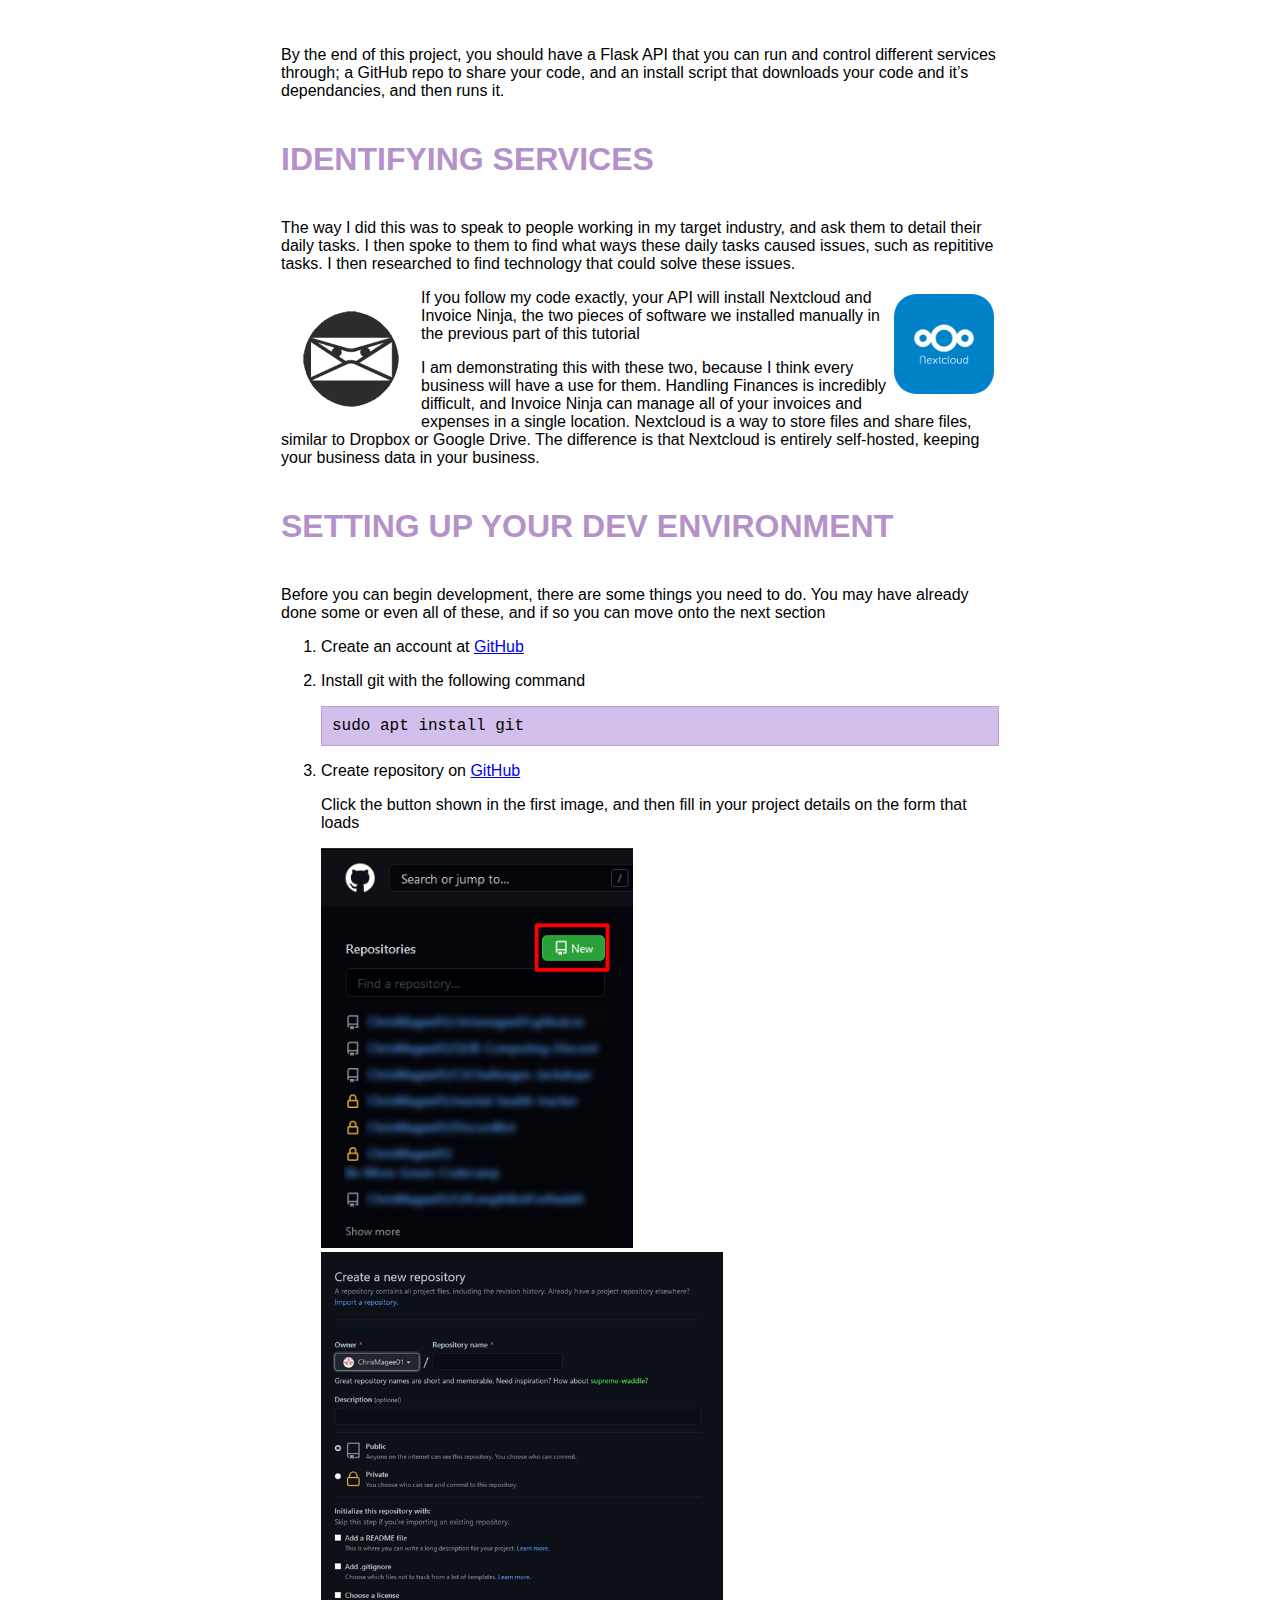
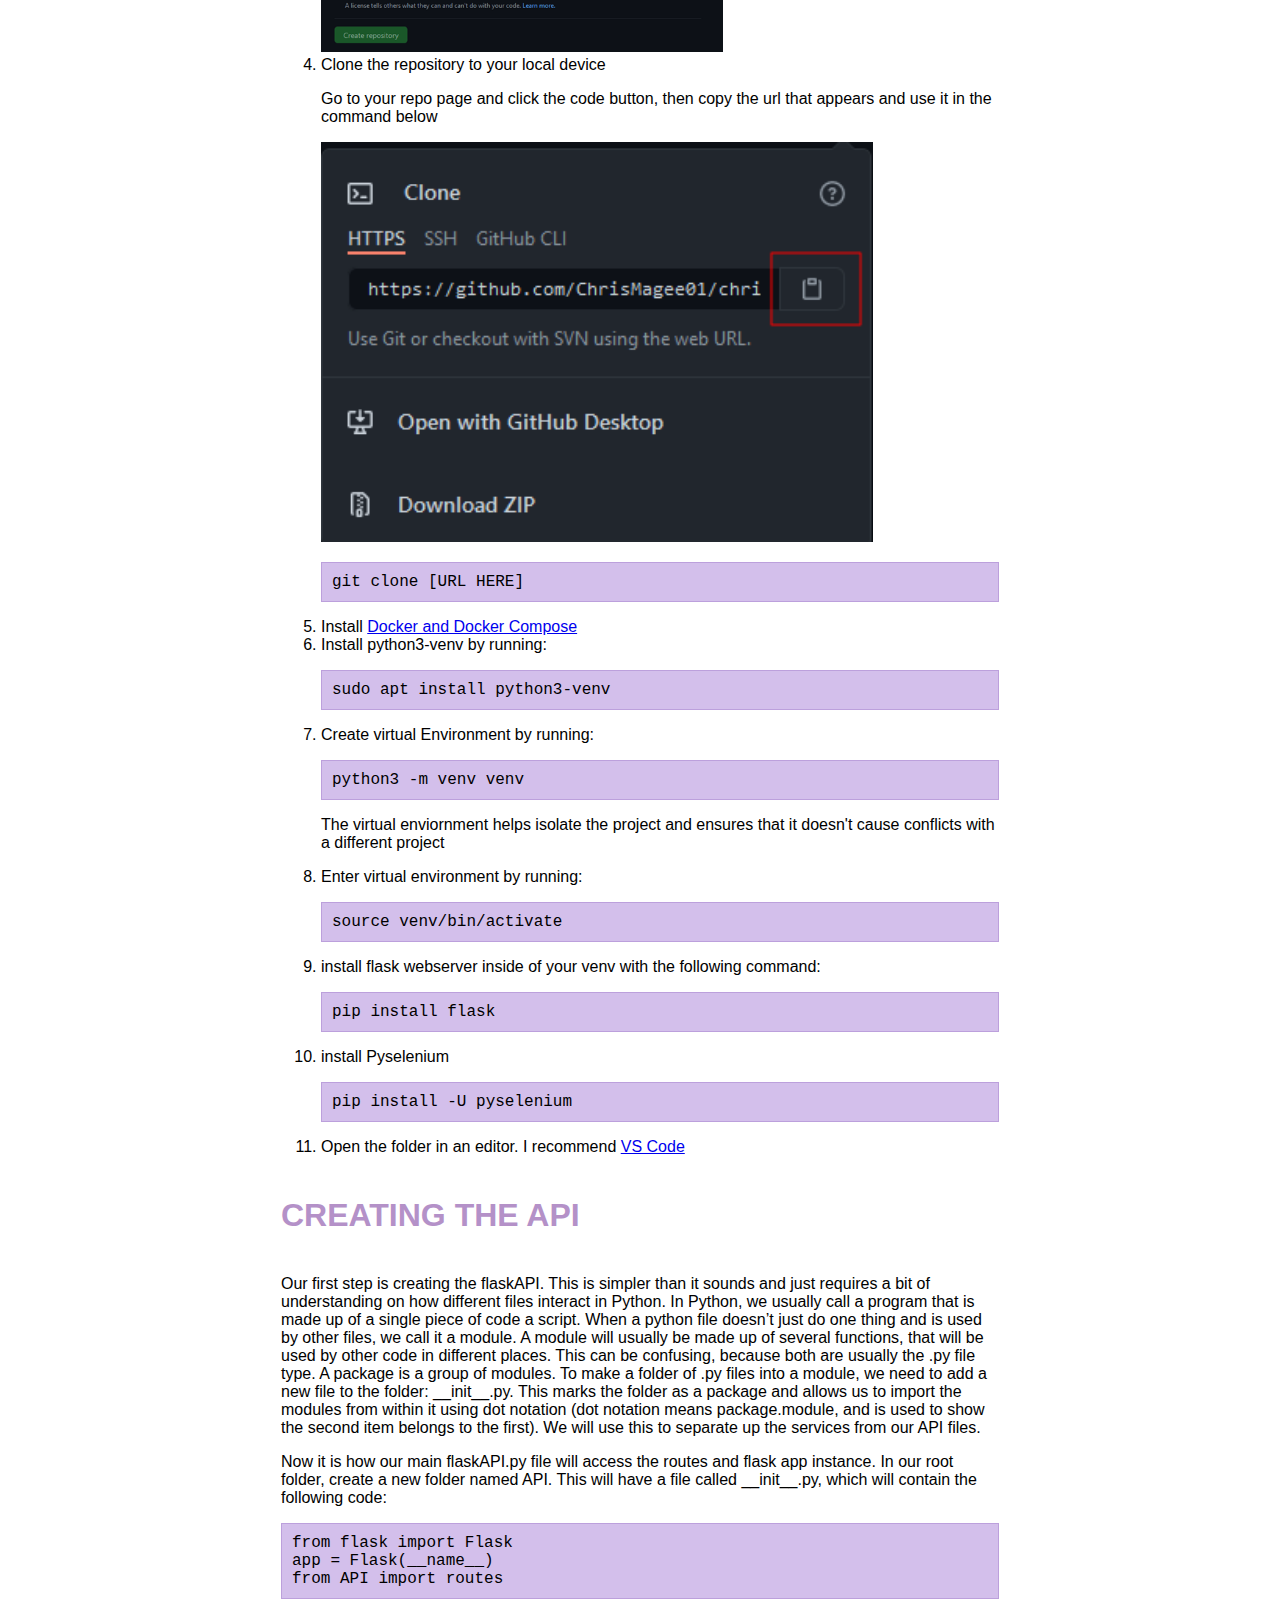
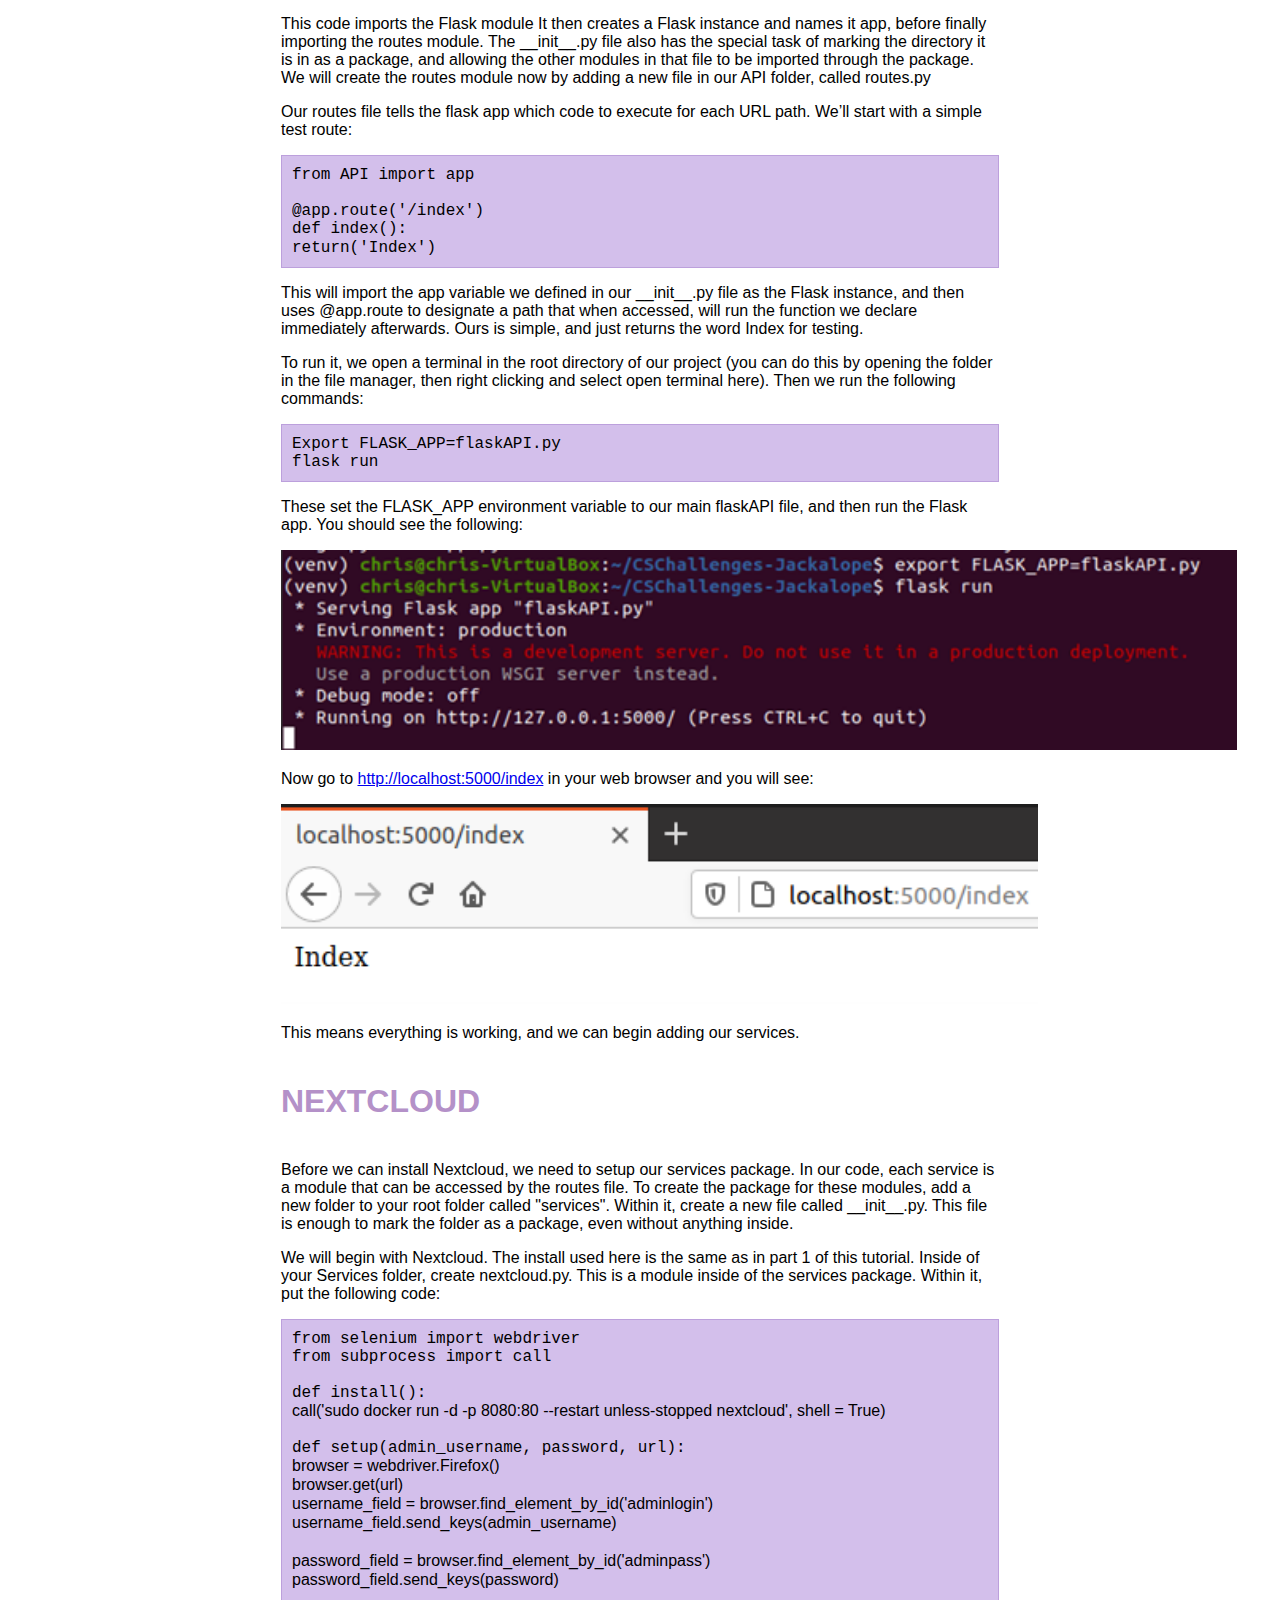
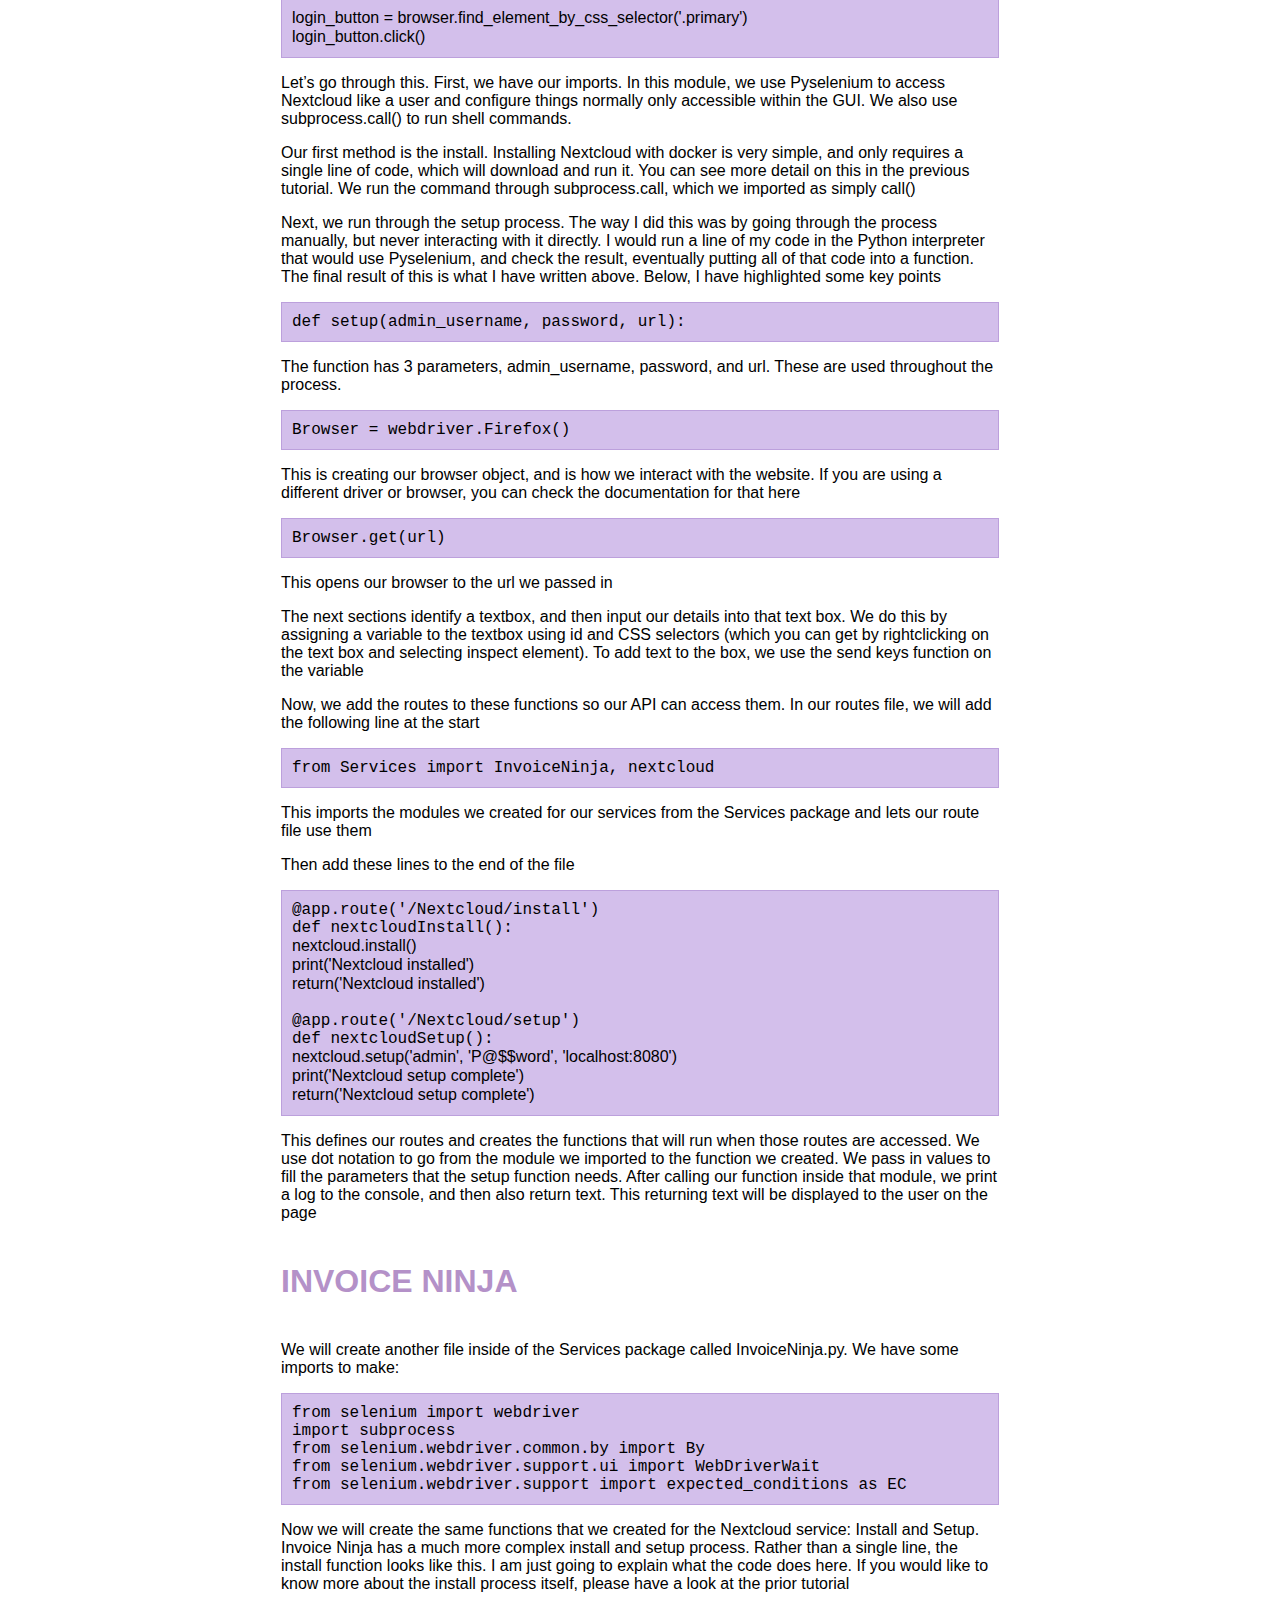
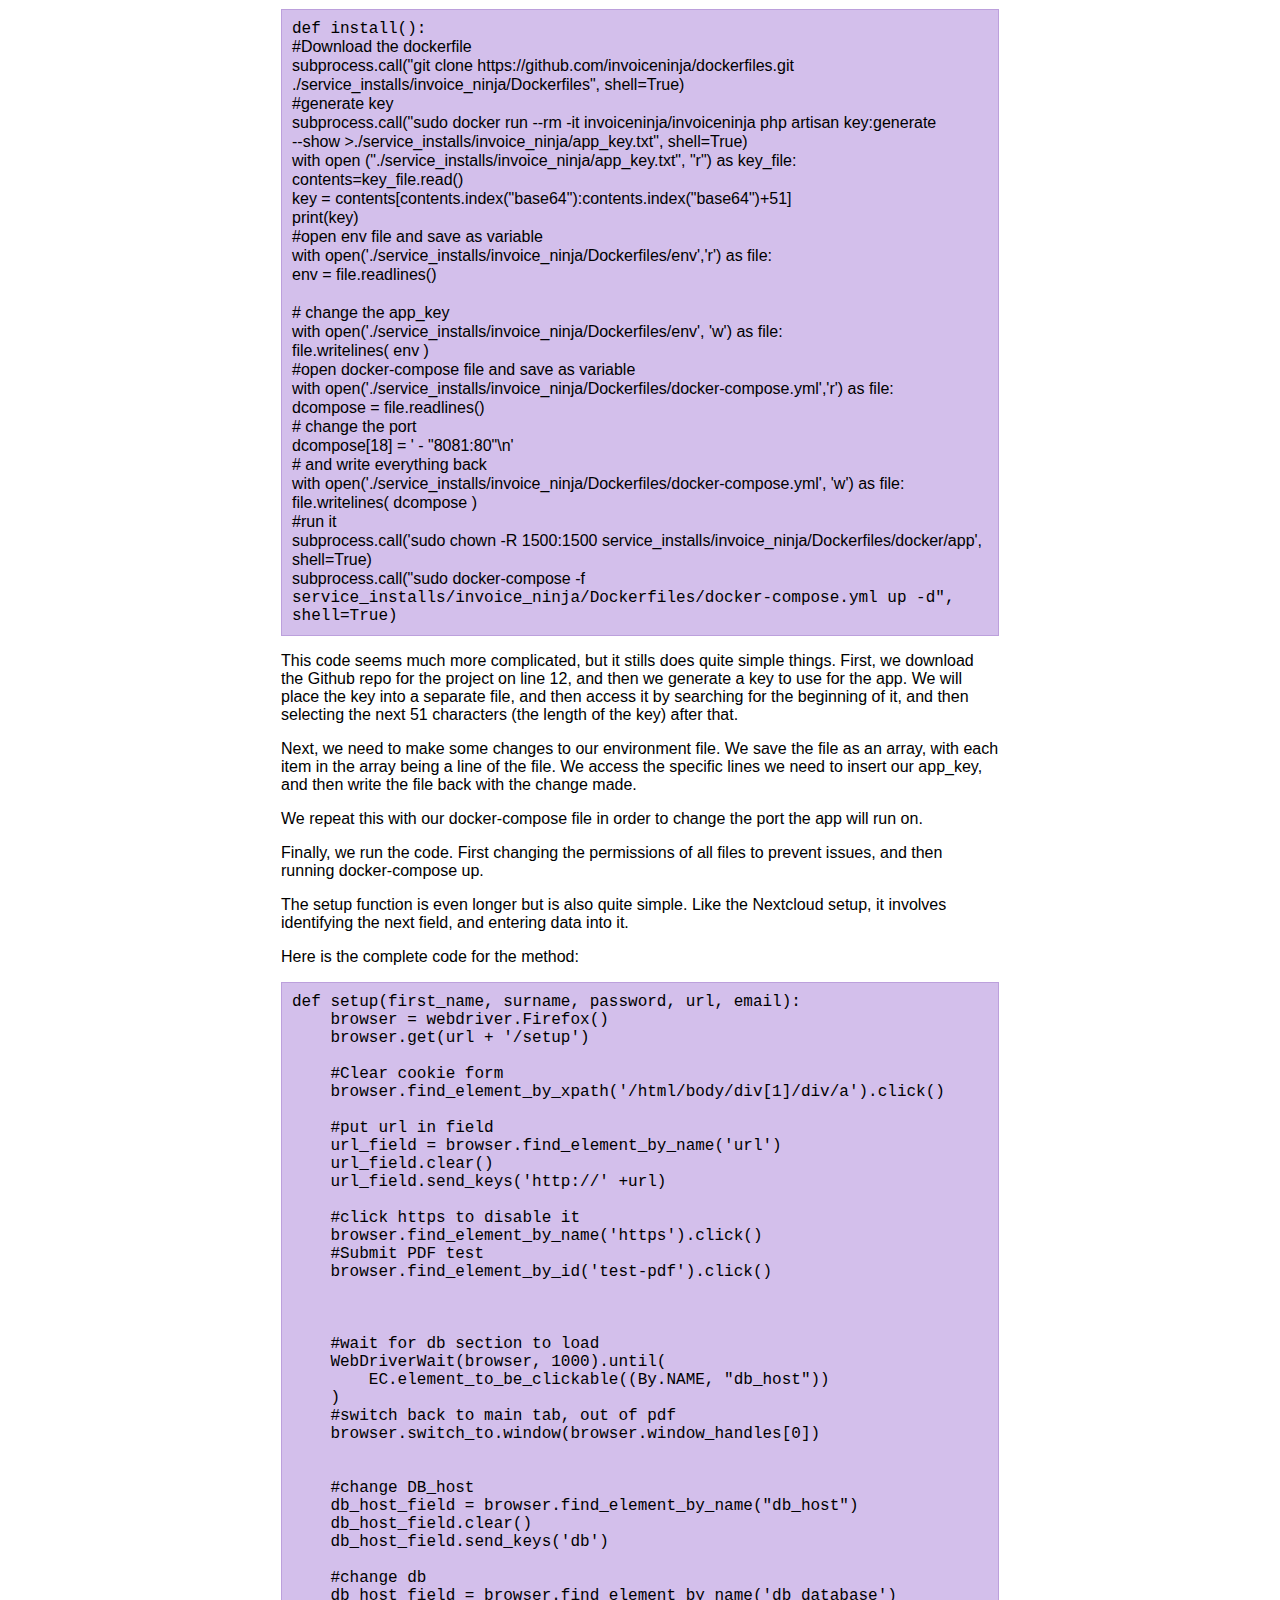
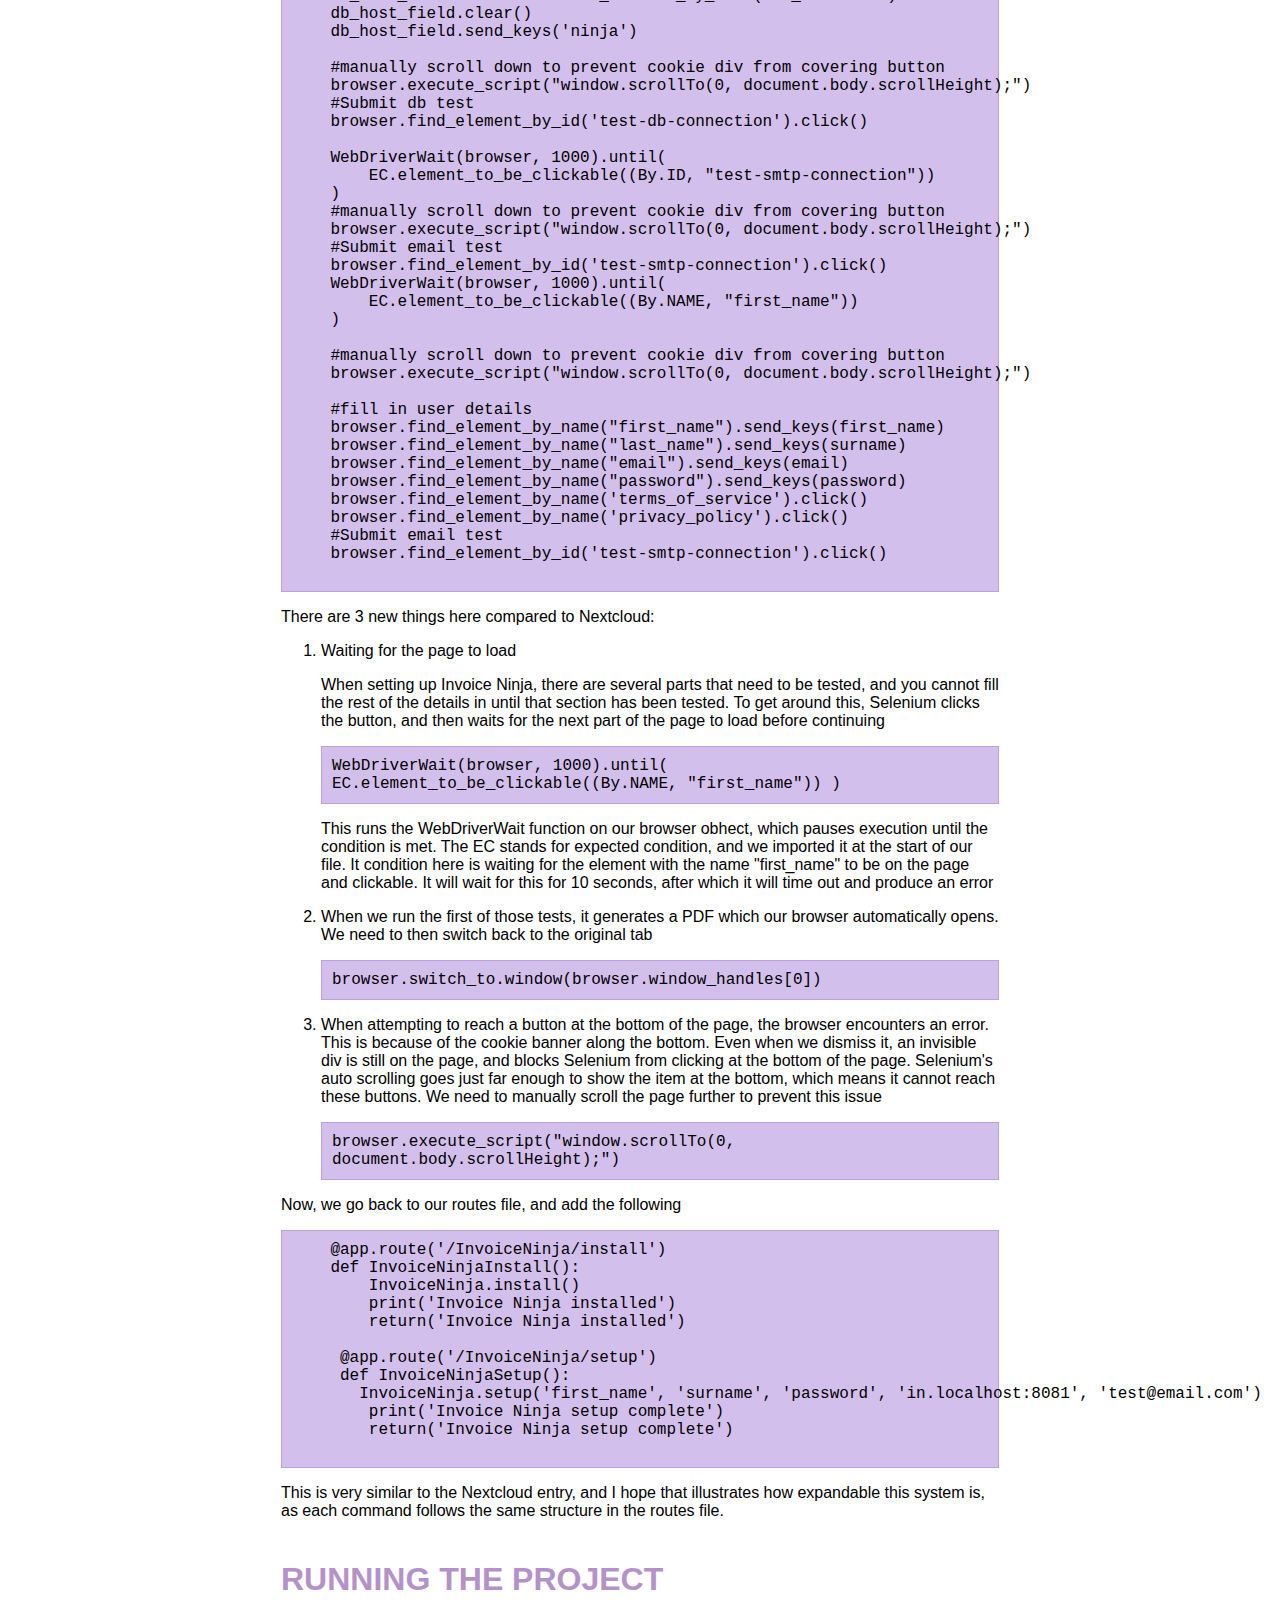
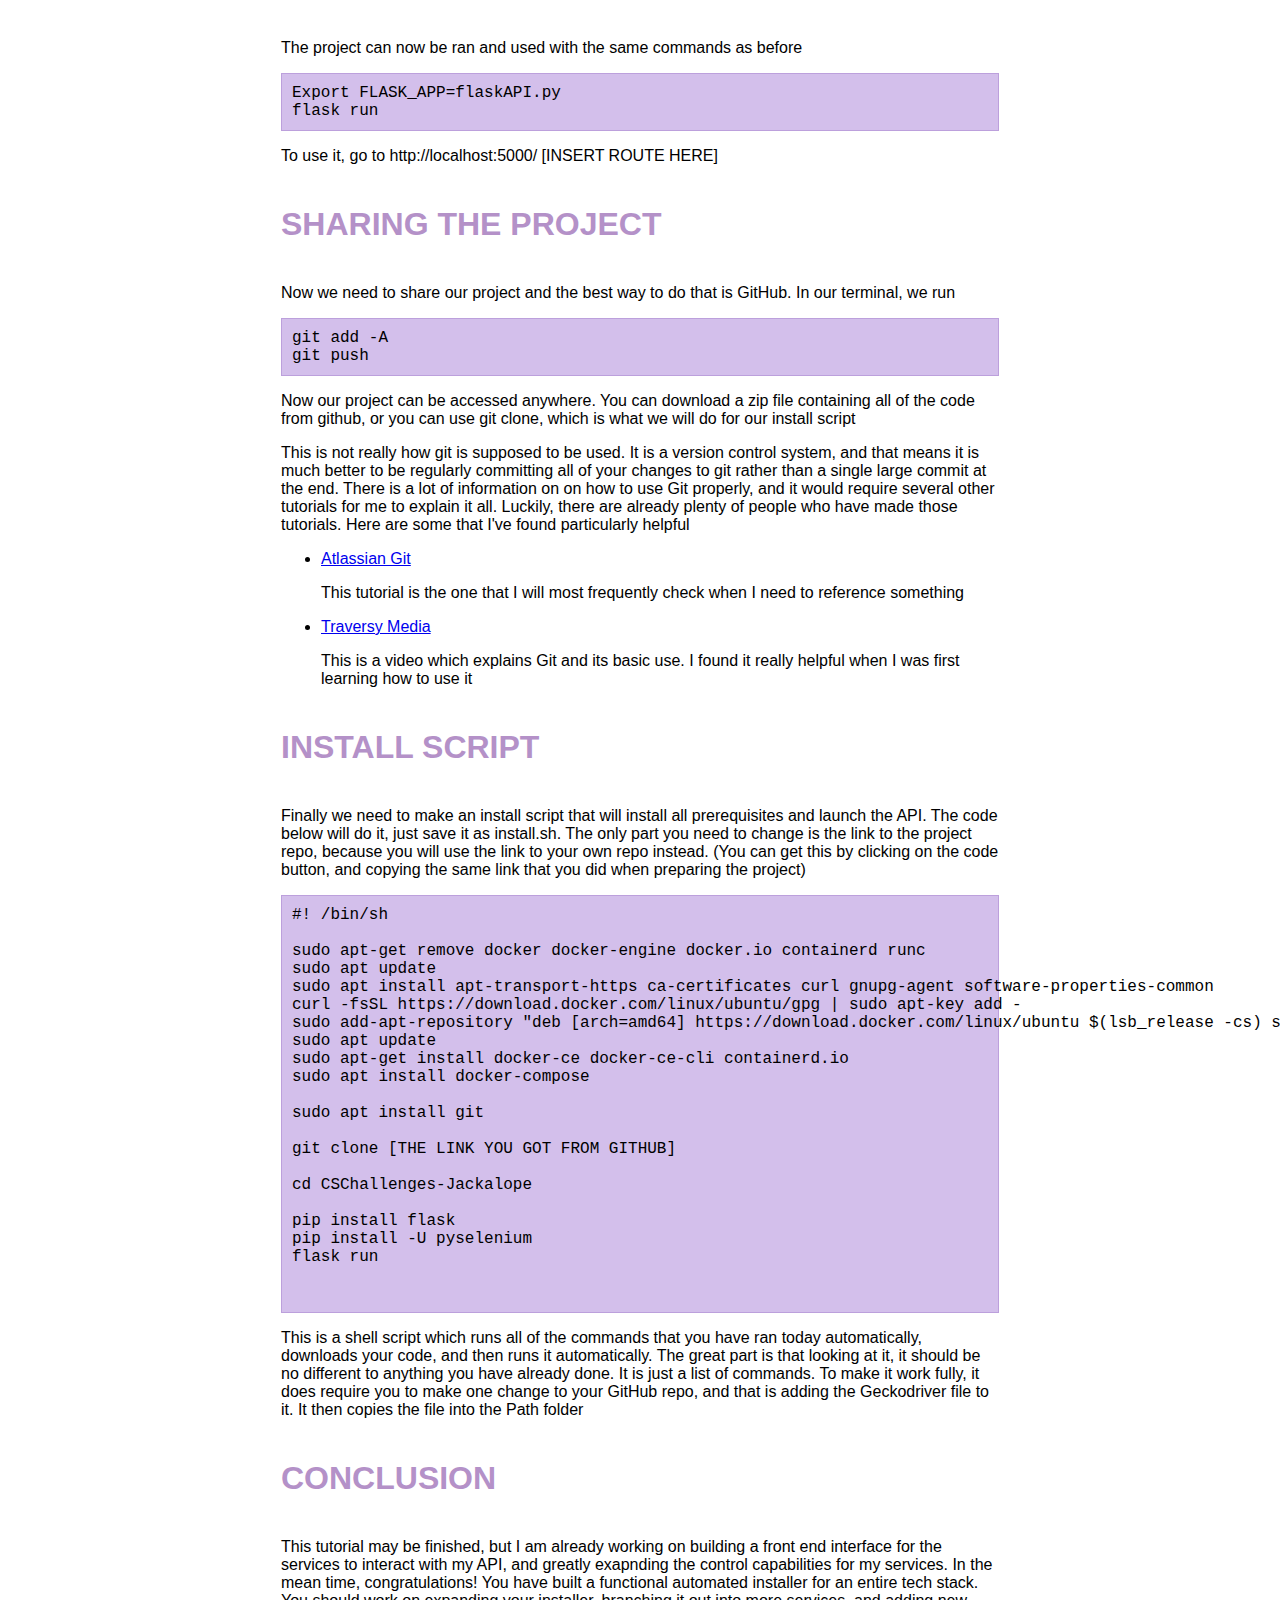
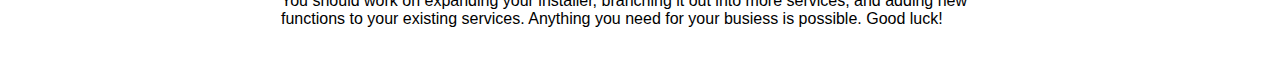
<file: tutorial/2.html>
<!DOCTYPE html>
<html>

<head>
    <title>PART 2 - AUTOMATING A TECH STACK WITH A FLASK API</title>
    <link rel="stylesheet" href="../style.css">
</head>

<body>


    <div class="page">
        <div class="nav">
            <h3 class="nav_title">Contents</h3>
            <ul>
                <a href="#intro">
                    <li>INTRODUCTION</li>
                </a>
                <a href="#audience">
                    <li>WHO IS THIS FOR?</li>
                </a>
                <a href="#goal">
                    <li>WHAT WILL I ACCOMPLISH?</li>
                </a>
                <a href="#identifying">
                    <li>IDENTIFYING SERVICES</li>
                </a>
                <a href="#setup">
                    <li>SETTING UP YOUR DEV ENVIRONMENT</li>
                </a>
                <a href="#API">
                    <li>CREATING THE API</li>
                </a>
                <a href="#nextcloud">
                    <li>ADDING NEXTCLOUD CONTROL</li>
                </a>
                <a href="#ininja">
                    <li>ADDING INVOICE NINJA CONTROL</li>
                </a>
                <a href="#run">
                    <li>RUNNING THE PROJECT</li>
                </a>
                <a href="#share">
                    <li>SHARING THE PROJECT</li>
                </a>
                <a href="#script">
                    <li>INSTALL SCRIPT</li>
                </a>
                <a href="#conclusion">
                    <li>CONCLUSION</li>
                </a>



            </ul>

        </div>
        <div class="header">
            <h1>Installing Nextcloud and Invoice Ninja on the same server using Docker</h1>
        </div>
        <div class="main_content">

            <a id="intro">
                <h3>INTRODUCTION</h3>
            </a>
            <p>
                Small businesses require technology to run just as much as a large business. The problem is that
                these small businesses cannot afford the specialist software and employees required to manage these
                large software stacks. I am going to demonstrate how to automate the setup of the technology stack
                for a small business onto an Ubuntu server
            </p>
            <p>
                The tutorial will teach 4 main things:
            </p>
            <ol>
                <li>
                    Creating a Flask API
                </li>
                <li>
                    Using Pyselenium
                </li>
                <li>
                    Executing shell commands from within a Python Script
                </li>
                <li>
                    Linking the above together
                </li>

            </ol>
            <p>
                These 4 things should allow you to create almost any tech stack. You will be able trigger python
                functions with a http request, then within those functions run commands as if it was a shell
                script. If those shell script commands are not enough, you can create an automated program to
                access web GUIs of services, allowing you to do almost anything.
            </p>

            <a id="audience">
                <h3>WHO IS THIS FOR?</h3>
            </a>
            <p>
                This system is targeted at small business owners who want to upgrade their digital workflow with
                high end powerful tools, without the time and money those tools typically take. This tutorial is not
                aimed at those people. I have a simple <a
                    href="https://github.com/ChrisMagee01/CSChallenges-Jackalope/releases/tag/Setup">install script</a>
                for those who want to just use the service.
                This tutorial will provide an understanding to allow you to create your own tech stack or customise
                the one I have made
            </p>
            <p>
                I assume you have a base knowledge of Python for this tutorial and have worked through the previous
                tutorial in this series already. If that doesn’t sound like you, it might be a good idea to check
                out <a href="https://www.w3schools.com/python/">W3Schools Python Tutorial</a> and
                <a href="./1.html">part 1</a> of this tutorial
            </p>
            <a id="goal">
                <h3>WHAT WILL I ACCOMPLISH?</h3>
            </a>
            <p>
                By the end of this project, you should have a Flask API that you can run and control different services
                through; a GitHub repo to share your code, and an install script that downloads your code and it’s
                dependancies, and then runs it.
            </p>

            <a id="identifying">
                <h3>IDENTIFYING SERVICES</h3>
            </a>
            <p>
                The way I did this was to speak to people working in my target industry, and ask them to detail their
                daily tasks. I then spoke to them to find what ways these daily tasks caused issues, such as
                repititive tasks. I then researched to find technology that could solve these issues.
            </p>
            <img src="../images/nextcloud-square-logo.png" id="nextcloud-intro-logo">
            <img src="../images/InvoiceNinja-Logo-Round-300x300.png" id="INinja-intro-logo">
            <p>
                If you follow my code exactly, your API will install Nextcloud and Invoice Ninja, the two pieces of
                software we installed manually in the previous part of this tutorial
            </p>

            <p>
                I am demonstrating this with these two, because I think every business will have a use for them.
                Handling Finances is incredibly difficult, and Invoice Ninja can manage all of your invoices and
                expenses in a single location. Nextcloud is a way to store files and share files, similar to Dropbox or
                Google Drive. The difference is that Nextcloud is entirely self-hosted, keeping your business data in
                your business.
            </p>

            <a id="setup">
                <h3>SETTING UP YOUR DEV ENVIRONMENT</h3>
            </a>
            <p>
                Before you can begin development, there are some things you need to do. You may have already done
                some or even all of these, and if so you can move onto the next section
            </p>
            <ol>
                <li>
                    Create an account at <a href="https://github.com/">GitHub</a>
                </li>

                <li>
                    <p>Install git with the following command</p>
                    <p class="code">
                        sudo apt install git
                    </p>
                </li>

                <li>
                    Create repository on <a href="https://github.com/">GitHub</a>
                    <p>
                        Click the button shown in the first image, and then fill in your project details on the form
                        that
                        loads
                    </p>
                    <img src="../images/Tutorial part 2/New_Repo.png" height=400rem class="screenshot">
                    <img src="../images/Tutorial part 2/Repo_Settings.png" height=400rem class="screenshot">
                </li>


                <li>
                    Clone the repository to your local device
                    <p>
                        Go to your repo page and click the code button, then copy the url that appears and use it in the
                        command below
                    </p>
                    <img src="../images/Tutorial part 2/clone.png" height=400rem class="screenshot">
                    <p class="code">
                        git clone [URL HERE]
                    </p>
                </li>
                <li>
                    Install <a href="http://www.cmagee.me/tutorial/1#Docker">Docker and Docker Compose</a>
                </li>
                <li>
                    Install python3-venv by running:
                    <p class="code">
                        sudo apt install python3-venv
                    </p>
                </li>
                <li>
                    Create virtual Environment by running:
                    <p class="code">
                        python3 -m venv venv
                    </p>
                    <p>
                        The virtual enviornment helps isolate the project and ensures that it doesn't cause conflicts
                        with a different project
                    </p>
                </li>
                <li>
                    Enter virtual environment by running:
                    <p class="code">
                        source venv/bin/activate
                    </p>
                </li>
                <li>
                    install flask webserver inside of your venv with the following command:
                    <p class="code">
                        pip install flask
                    </p>
                </li>
                <li>
                    install Pyselenium
                    <p class="code">
                        pip install -U pyselenium
                    </p>
                </li>
                <li>
                    Open the folder in an editor. I recommend <a href="https://code.visualstudio.com/">VS Code</a>
                </li>
            </ol>

            <a id="API">
                <h3>CREATING THE API</h3>
            </a>
            <P>
                Our first step is creating the flaskAPI. This is simpler than it sounds and just requires a bit of
                understanding on how different files interact in Python. In Python, we usually call a program that is
                made up of a single piece of code a script. When a python file doesn’t just do one thing and is used by
                other files, we call it a
                module. A module will usually be made up of several functions, that will be used by other code in
                different places. This can be confusing, because both are usually the .py file type. A package is a
                group of modules. To make a folder of .py files into a module, we need to add a new file to the folder:
                __init__.py. This marks the folder as a package and allows us to import the modules from within it using
                dot notation (dot notation means package.module, and is used to show the second item belongs to the
                first). We will use this to separate up the services from our API files.
            </P>
            <p>
                Now it is how our main flaskAPI.py file will access the routes and flask app instance. In our root
                folder, create a new folder named API. This will have a file called __init__.py, which will contain the
                following code:
            </p>
            <p class="code">
                from flask import Flask
                <br />
                app = Flask(__name__)
                <br />
                from API import routes
            </p>
            <p>
                This code imports the Flask module It then creates a Flask instance and
                names it app, before finally importing the routes module. The __init__.py file also has the special task
                of marking the directory it is in as a package, and allowing the other modules in that file to be
                imported through the package. We will create the routes module now by adding a new file in our API
                folder, called routes.py
            </p>
            <p>
                Our routes file tells the flask app which code to execute for each URL path. We’ll start with a simple
                test route:
            </p>

            <p class=code>
                from API import app
                <br /><br />
                @app.route('/index')
                <br />
                def index():

                <br /><span class="indent"></span>
                return('Index')
                </span>

            </p>

            <p>
                This will import the app variable we defined in our __init__.py file as the Flask instance,
                and then uses @app.route to designate a path that when accessed, will run the function we declare
                immediately afterwards.
                Ours is simple, and just returns the word Index for testing.
            </p>
            <p>
                To run it, we open a terminal in the root directory of our project (you can do this by opening the
                folder in the file manager, then right clicking and select open terminal here). Then we run the
                following commands:
            </p>
            <p class="code">
                Export FLASK_APP=flaskAPI.py
                <br />
                flask run

            </p>
            <p>
                These set the FLASK_APP environment variable to our main flaskAPI file, and then run the Flask app. You
                should see the following:
            </p>
            <img src="../images/Tutorial part 2/terminal.png" height=200rem class="screenshot">
            <p>
                Now go to <a href="http://localhost:5000/index">http://localhost:5000/index</a> in your web browser and
                you will see:
            </p>
            <img src="../images/Tutorial part 2/testpage.png" height=200rem class="screenshot">
            <p>
                This means everything is working, and we can begin adding our services.
            </p>


            <a id="nextcloud">
                <h3>NEXTCLOUD</h3>
            </a>
            <p>
                Before we can install Nextcloud, we need to setup our services package. In our code, each service is a
                module that can be accessed by the routes file. To create the package for these
                modules, add a new folder to your root folder called "services". Within it, create a new file called
                __init__.py. This file is enough to mark the folder as a package, even without anything inside.
            </p>

            <p>
                We will begin with Nextcloud. The install used here is the same as in part 1 of this tutorial. Inside of
                your Services folder, create nextcloud.py. This is a module inside of the services package. Within it,
                put the following code:
            </p>

            <p class="code">

                from selenium import webdriver
                <br />
                from subprocess import call
                <br /><br />
                def install():
                <br />
                <span class="indent">call('sudo docker run -d -p 8080:80 --restart unless-stopped nextcloud', shell =
                    True)</span>
                <br /><br />
                def setup(admin_username, password, url):
                <br />
                <span class="indent">browser = webdriver.Firefox()<br />
                    <span class="indent">browser.get(url)
                        <br />
                        <span class="indent">username_field = browser.find_element_by_id('adminlogin')<br /></span>
                        <span class="indent">username_field.send_keys(admin_username)<br /></span>
                        <br />
                        <span class="indent">password_field = browser.find_element_by_id('adminpass')<br /></span>
                        <span class="indent">password_field.send_keys(password)<br /></span>
                        <br />
                        <span class="indent">login_button =
                            browser.find_element_by_css_selector('.primary')<br /></span>
                        <span class="indent">login_button.click()</span>

            </p>

            <p>
                Let’s go through this. First, we have our imports. In this module, we use Pyselenium to
                access Nextcloud like a user and configure things normally only accessible within the GUI. We also use
                subprocess.call() to run shell commands.
            </p>
            <p>
                Our first method is the install. Installing Nextcloud with docker is very simple, and only requires a
                single line of code, which will download and run it. You can see more detail on this in the previous
                tutorial. We run the command through subprocess.call, which we imported as simply call()
            </p>
            <p>
                Next, we run through the setup process. The way I did this was by going through the process manually,
                but never interacting with it directly. I would run a line of my code in the Python interpreter that
                would use Pyselenium, and check the result, eventually putting all of that code into a function.
                The final result of this is what I have written above. Below, I have highlighted some key points

            </p>     
            <p class="code">
                def setup(admin_username, password, url):
            </p>
            <p>
                The function has 3 parameters, admin_username, password, and url. These are used throughout the process.
            </p>
            <p class="code">
                Browser = webdriver.Firefox()
            </p>
            <p>
                This is creating our browser object, and is how we interact with the website. If you are using a
                different driver or browser, you can check the documentation for that here
            </p>
            <p class="code">
                Browser.get(url)
            </p>
            <p>
                This opens our browser to the url we passed in
            </p>
            <p>
                The next sections identify a textbox, and then input our details into that text box. We do this by
                assigning a variable to the textbox using id and CSS selectors (which you can get by rightclicking on
                the text box and selecting inspect element). To add text to the box, we use the send keys function on
                the variable
            </p>

            <p>
                Now, we add the routes to these functions so our API can access them.
                In our routes file, we will add the following line at the start

            </p>
            <p class="code">
                from Services import InvoiceNinja, nextcloud
            </p>
            <p>
                This imports the modules we created for our services from the Services package and lets our route file
                use them
            </p>
            <p>
                Then add these lines to the end of the file
            </p>
            <p class="code">
                @app.route('/Nextcloud/install')<br />
                def nextcloudInstall():<br />
                <span class="indent">nextcloud.install()</span><br />
                <span class="indent">print('Nextcloud installed')</span><br />
                <span class="indent">return('Nextcloud installed')</span><br />
                <br />
                @app.route('/Nextcloud/setup')<br />
                def nextcloudSetup():<br />
                <span class="indent">nextcloud.setup('admin', 'P@$$word', 'localhost:8080')</span><br />
                <span class="indent">print('Nextcloud setup complete')</span><br />
                <span class="indent">return('Nextcloud setup complete')</span><br />

            </p>

            <p>
                This defines our routes and creates the functions that will run when those routes are accessed. We
                use dot notation to go from the module we imported to the function we created. We pass
                in values to fill the parameters that the setup function needs. After calling our function inside that module, we print a
                log to the console, and then also return text. This returning text will be displayed to the user on the
                page
            </p>

            <a id="ininja">
                <h3>INVOICE NINJA</h3>
            </a>
            <p>
                We will create another file inside of the Services package called InvoiceNinja.py. We have some
                imports to make:
            </p>
            <p class="code">
                from selenium import webdriver<br />
                import subprocess<br />
                from selenium.webdriver.common.by import By<br />
                from selenium.webdriver.support.ui import WebDriverWait<br />
                from selenium.webdriver.support import expected_conditions as EC<br />
            </p>
            <p>
                Now we will create the same functions that we created for the Nextcloud service: Install and Setup.
                Invoice Ninja has a much more complex install and setup process. Rather than a single line, the
                install function looks like this. I am just going to explain what the code does here. If you would like
                to know more about the install process itself, please have a look at the prior tutorial
            </p>
            <p class="code">
                def install():<br />
                <span class="indent"> #Download the dockerfile</span>
                <br /> <span class="indent"> subprocess.call("git clone
                    https://github.com/invoiceninja/dockerfiles.git</span>
                <br /> <span class="indent"> ./service_installs/invoice_ninja/Dockerfiles", shell=True)</span>
                <br /> <span class="indent"> #generate key</span>
                <br /> <span class="indent"> subprocess.call("sudo docker run --rm -it invoiceninja/invoiceninja php
                    artisan key:generate</span>
                <br /> <span class="indent"> --show >./service_installs/invoice_ninja/app_key.txt", shell=True)</span>
                <br /> <span class="indent"> with open ("./service_installs/invoice_ninja/app_key.txt", "r") as
                    key_file:</span>
                <br /> <span class="indent"> <span class="indent"> contents=key_file.read()</span></span>
                <br /> <span class="indent"> <span class="indent"> key =
                        contents[contents.index("base64"):contents.index("base64")+51]</span></span>
                <br /> <span class="indent"> print(key)</span>

                <br /> <span class="indent"> #open env file and save as variable</span>
                <br /> <span class="indent"> with open('./service_installs/invoice_ninja/Dockerfiles/env','r') as
                    file:</span>
                <br /> <span class="indent"> <span class="indent"> env = file.readlines()</span></span>
                <br /> <span class="indent"> </span>
                <br /> <span class="indent"> # change the app_key</span>
                <br /> <span class="indent"> with open('./service_installs/invoice_ninja/Dockerfiles/env', 'w') as
                    file:</span>
                <br /> <span class="indent"> <span class="indent"> file.writelines( env )</span></span>


                <br /> <span class="indent"> #open docker-compose file and save as variable</span>
                <br /> <span class="indent"> with
                    open('./service_installs/invoice_ninja/Dockerfiles/docker-compose.yml','r') as file:</span>
                <br /> <span class="indent"> <span class="indent"> dcompose = file.readlines()</span></span>

                <br /> <span class="indent"> # change the port</span>
                <br /> <span class="indent"> dcompose[18] = ' - "8081:80"\n'</span>
                <br /> <span class="indent"> # and write everything back</span>
                <br /> <span class="indent"> with
                    open('./service_installs/invoice_ninja/Dockerfiles/docker-compose.yml', 'w') as
                    file:</span>
                <br /> <span class="indent"> <span class="indent"> file.writelines( dcompose )</span></span>

                <br /> <span class="indent"> #run it</span>
                <br /> <span class="indent"> subprocess.call('sudo chown -R 1500:1500
                    service_installs/invoice_ninja/Dockerfiles/docker/app',</span>
                <br /> <span class="indent"> shell=True)</span>
                <br /> <span class="indent"> subprocess.call("sudo docker-compose -f</span>
                service_installs/invoice_ninja/Dockerfiles/docker-compose.yml up -d", shell=True)</span>
            </p>
            <p>
                This code seems much more complicated, but it stills does quite simple things. First, we download the
                Github repo for the project on line 12, and then we generate a key to use for the app. We will place the
                key into a separate file, and then access it by searching for the beginning of it, and then selecting
                the next 51 characters (the length of the key) after that.
            </p>
            <p>
                Next, we need to make some changes to our environment file. We save the file as an array, with each item
                in the array being a line of the file. We access the specific lines we need to insert our app_key, and
                then write the file back with the change made.
            </p>
            <p>
                We repeat this with our docker-compose file in order to change the port the app will run on.
            </p>
            <p>
                Finally, we run the code. First changing the permissions of all files to prevent issues, and then
                running docker-compose up.
            </p>

            <p>
                The setup function is even longer but is also quite simple. Like the Nextcloud setup, it involves
                identifying the next field, and entering data into it.
            </p>
            <p>
                Here is the complete code for the method:
            </p>
            <pre class="code">
def setup(first_name, surname, password, url, email):
    browser = webdriver.Firefox()
    browser.get(url + '/setup')

    #Clear cookie form
    browser.find_element_by_xpath('/html/body/div[1]/div/a').click()

    #put url in field
    url_field = browser.find_element_by_name('url')
    url_field.clear()
    url_field.send_keys('http://' +url)

    #click https to disable it
    browser.find_element_by_name('https').click()
    #Submit PDF test
    browser.find_element_by_id('test-pdf').click()
    
    
    
    #wait for db section to load
    WebDriverWait(browser, 1000).until(
        EC.element_to_be_clickable((By.NAME, "db_host"))
    )
    #switch back to main tab, out of pdf
    browser.switch_to.window(browser.window_handles[0])
    
    
    #change DB_host
    db_host_field = browser.find_element_by_name("db_host")
    db_host_field.clear()
    db_host_field.send_keys('db')
    
    #change db
    db_host_field = browser.find_element_by_name('db_database')
    db_host_field.clear()
    db_host_field.send_keys('ninja')

    #manually scroll down to prevent cookie div from covering button
    browser.execute_script("window.scrollTo(0, document.body.scrollHeight);")
    #Submit db test
    browser.find_element_by_id('test-db-connection').click()

    WebDriverWait(browser, 1000).until(
        EC.element_to_be_clickable((By.ID, "test-smtp-connection"))
    )
    #manually scroll down to prevent cookie div from covering button
    browser.execute_script("window.scrollTo(0, document.body.scrollHeight);")
    #Submit email test
    browser.find_element_by_id('test-smtp-connection').click()
    WebDriverWait(browser, 1000).until(
        EC.element_to_be_clickable((By.NAME, "first_name"))
    )

    #manually scroll down to prevent cookie div from covering button
    browser.execute_script("window.scrollTo(0, document.body.scrollHeight);")

    #fill in user details
    browser.find_element_by_name("first_name").send_keys(first_name)
    browser.find_element_by_name("last_name").send_keys(surname)
    browser.find_element_by_name("email").send_keys(email)
    browser.find_element_by_name("password").send_keys(password)
    browser.find_element_by_name('terms_of_service').click()
    browser.find_element_by_name('privacy_policy').click()
    #Submit email test
    browser.find_element_by_id('test-smtp-connection').click()
            </pre>

            <p>
                There are 3 new things here compared to Nextcloud:
            </p>
            <ol>
                <li>
                    Waiting for the page to load
                    <p>
                        When setting up Invoice Ninja, there are several parts that need to be tested, and you cannot
                        fill the rest of the details in until that section has been tested. To get around this, Selenium
                        clicks the button, and then waits for the next part of the page to load before continuing
                    </p>
                    <div class="code">
                        WebDriverWait(browser, 1000).until(
                        EC.element_to_be_clickable((By.NAME, "first_name"))
                        )
                    </div>
                    <p>
                        This runs the WebDriverWait function on our browser obhect, which pauses execution until the
                        condition is met. The EC stands for expected condition, and we imported it at the start of our
                        file. It condition here is waiting for the element with the name "first_name" to be on the page
                        and clickable. It will wait for this for 10 seconds, after which it will time out and produce an
                        error
                    </p>
                </li>
                <li>
                    When we run the first of those tests, it generates a PDF which our browser automatically opens. We
                    need to then switch back to the original tab
                    <p class="code">
                        browser.switch_to.window(browser.window_handles[0])
                    </p>
                </li>
                <li>
                    When attempting to reach a button at the bottom of the page, the browser encounters an error. This
                    is because of the cookie banner along the bottom. Even when we dismiss it, an invisible div is
                    still on the page, and blocks Selenium from clicking at the bottom of the page. Selenium's auto scrolling goes just far
                    enough to show the item at the bottom, which means it cannot reach these buttons. We need to
                    manually scroll the page further to prevent this issue
                    <p class="code">
                        browser.execute_script("window.scrollTo(0, document.body.scrollHeight);")
                    </p>
                </li>
            </ol>

            <p>
                Now, we go back to our routes file, and add the following
            </p>
            <pre class="code">
    @app.route('/InvoiceNinja/install')
    def InvoiceNinjaInstall():
        InvoiceNinja.install()
        print('Invoice Ninja installed')
        return('Invoice Ninja installed')
     
     @app.route('/InvoiceNinja/setup')
     def InvoiceNinjaSetup():
       InvoiceNinja.setup('first_name', 'surname', 'password', 'in.localhost:8081', 'test@email.com')
        print('Invoice Ninja setup complete')
        return('Invoice Ninja setup complete')                
            </pre>
            <p>
                This is very similar to the Nextcloud entry, and I hope that illustrates how expandable this system is,
                as each command follows the same structure in the routes file.
            </p>

            <a id="run">
                <h3>RUNNING THE PROJECT</h3>
            </a>
            <p>The project can now be ran and used with the same commands as before</p>
            <p class="code">
                Export FLASK_APP=flaskAPI.py<br />
                flask run
            </p>
            <p>
                To use it, go to http://localhost:5000/ [INSERT ROUTE HERE]
            </p>


            <a id="share">
                <h3>SHARING THE PROJECT</h3>
            </a>
            <p>
                Now we need to share our project and the best way to do that is GitHub. In our terminal, we run
            </p>
            <p class="code">
                git add -A<br />

                git push

            </p>
            <p>
                Now our project can be accessed anywhere. You can download a zip file containing all of the code from
                github, or you can use git clone, which is what we will do for our install script
            </p>
            <p>
                This is not really how git is supposed to be used. It is a version control system, and that means it is
                much better to be regularly committing all of your changes to git rather than a single large commit at
                the end. There is a lot of information on on how to use Git properly, and it would require several other
                tutorials for me to explain it all. Luckily, there are already plenty of people who have made those
                tutorials. Here are some that I've found particularly helpful
            </p>
            <ul>
                <li><a href="https://www.atlassian.com/git/tutorials">Atlassian Git</a>
                    <p>This tutorial is the one that I will most frequently check when I need to reference something</p>
                </li>
                <li>
                    <a href="https://www.youtube.com/watch?v=SWYqp7iY_Tc">Traversy Media</a>
                    <p>
                        This is a video which explains Git and its basic use. I found it really helpful when I was first
                        learning how to use it
                    </p>
                </li>
            </ul>
            <a id="script">
                <h3>INSTALL SCRIPT</h3>
            </a>
            <p>
                Finally we need to make an install script that will install all prerequisites and launch the API.
                The code below will do it, just save it as install.sh. The only part you need to change is the link to
                the project repo, because you will use the link to your own repo instead. (You can get this by clicking
                on the code button, and copying the same link that you did when preparing the project)
            </p>
            <pre class="code">
#! /bin/sh

sudo apt-get remove docker docker-engine docker.io containerd runc 
sudo apt update 
sudo apt install apt-transport-https ca-certificates curl gnupg-agent software-properties-common 
curl -fsSL https://download.docker.com/linux/ubuntu/gpg | sudo apt-key add - 
sudo add-apt-repository "deb [arch=amd64] https://download.docker.com/linux/ubuntu $(lsb_release -cs) stable" 
sudo apt update
sudo apt-get install docker-ce docker-ce-cli containerd.io
sudo apt install docker-compose 
                
sudo apt install git
  
git clone [THE LINK YOU GOT FROM GITHUB]
                
cd CSChallenges-Jackalope
                
pip install flask
pip install -U pyselenium 
flask run
                
            </pre>
            <p>
                This is a shell script which runs all of the commands that you have ran today automatically, downloads
                your code, and then runs it automatically. The great part is that looking at it, it should be no
                different to anything you have already done. It is just a list of commands. To make it work fully, it
                does require you to make one change to your GitHub repo, and that is adding the Geckodriver file to it.
                It then copies the file into the Path folder
            </p>
            <a id="conclusion">
                <h3>CONCLUSION</h3>
            </a>
            <p>
                This tutorial may be finished, but I am already working on building a front end interface for the
                services to interact with my API, and greatly exapnding the control capabilities for my services. In the mean
                time, congratulations! You have built a functional automated installer for an entire tech stack. You
                should work on expanding your installer, branching it out into more services, and adding new functions
                to your existing services. Anything you need for your busiess is possible. Good luck!
            </p>
        </div>
    </div>
</body>

</html>
</file>
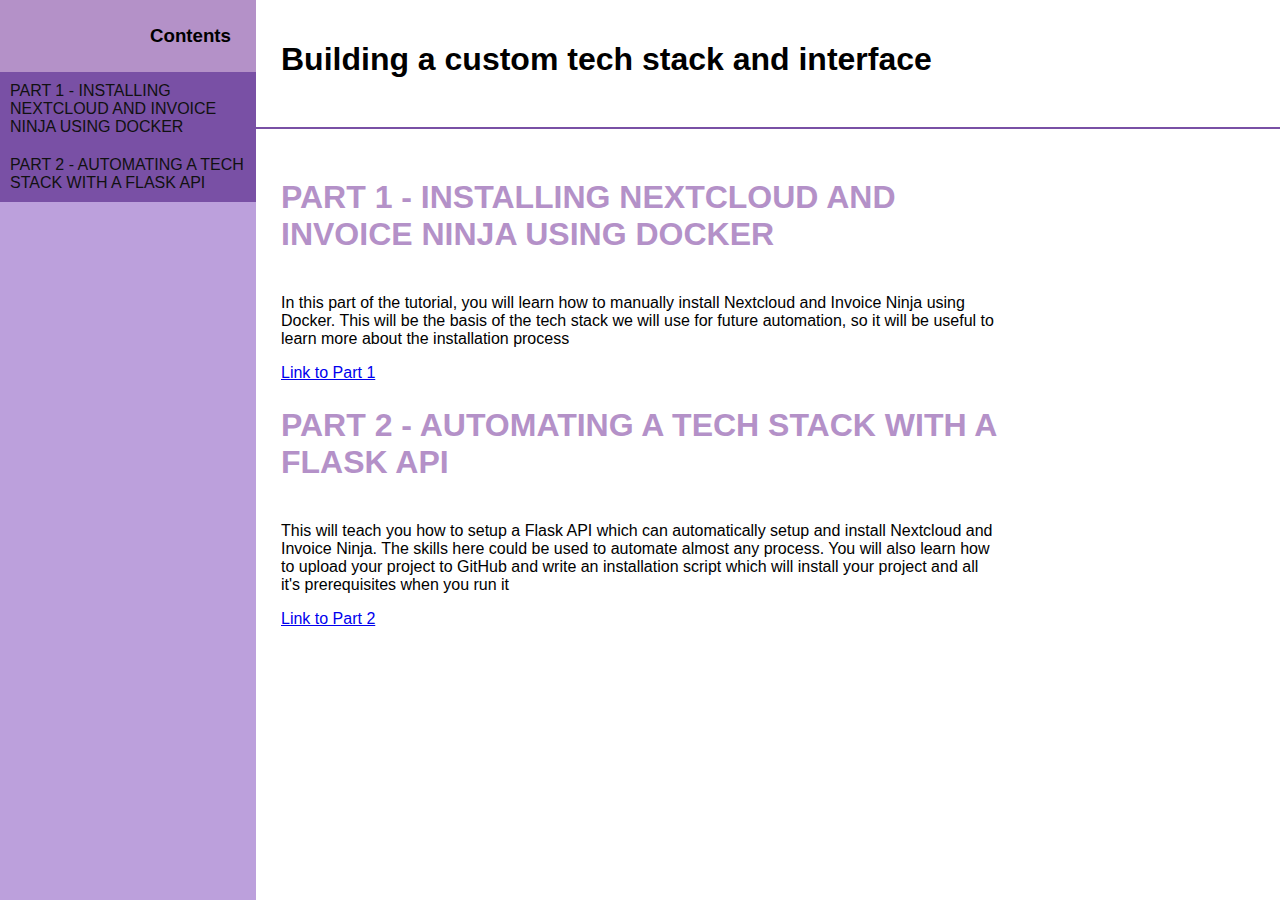
<file: tutorial/contents.html>
<!DOCTYPE html>
<html>

<head>
    <title>Tutorial Index</title>
    <link rel="stylesheet" href="../style.css">
</head>

<body>


    <div class="page">
        <div class="nav">
            <h3 class="nav_title">Contents</h3>
            <ul>
                <a href="1.html">
                    <li>
                        PART 1 - INSTALLING NEXTCLOUD AND INVOICE NINJA USING DOCKER
                    </li>
                </a>
                <a href="2.html">
                    <li>PART 2 - AUTOMATING A TECH STACK WITH A FLASK API</li>
                </a>
            </ul>
        </div>
        <div class="header">
            <h1>Building a custom tech stack and interface</h1>
        </div>
        <div class="main_content">

            <h3>
                PART 1 - INSTALLING NEXTCLOUD AND INVOICE NINJA USING DOCKER
            </h3>

            <p>In this part of the tutorial, you will learn how to manually install Nextcloud and Invoice Ninja
                using Docker. This will be the basis of the tech stack we will use for future automation, so it will
                be useful to learn more about the installation process</p>
            <a href="1.html">Link to Part 1</a>
            <h3>
                PART 2 - AUTOMATING A TECH STACK WITH A FLASK API
            </h3>
            <p>
                This will teach you how to setup a Flask API which can automatically setup and install Nextcloud and
                Invoice Ninja. The skills here could be used to automate almost any process. You will also learn how
                to upload your project to GitHub and write an installation script which will install your project
                and all it's prerequisites when you run it
            </p>
            <a href="2.html">Link to Part 2</a>

        </div>
    </div>
</body>

</html>
</file>
<file: style.css>
*{
    font-family:'Trebuchet MS', 'Lucida Sans Unicode', 'Lucida Grande', 'Lucida Sans', Arial, sans-serif
}

body, html{
    margin: 0px;
    height: 100%;
}

h1{
    padding:20px 20px 20px 25px;
}

.code{
    background-color: #d3bfeb;
    font-family: Menlo,Monaco,Consolas,"Courier New",monospace;
    border: 1px solid #bca0dc;
    padding:10px;
}
.page{
    display: grid;
    grid-template-columns: 20% 60% 20%;
    grid-template-rows: 20% auto;

}

.nav{
    height: 100%; /* Full-height: remove this if you want "auto" height */
    position: fixed;
    background-color: #111; /* Black */
    overflow-x: hidden; /* Disable horizontal scroll */
    width:20%;
    background-color: #bca0dc;
    margin: 0px;
    height: 100%;
}

.nav ul {
    display:flex ;
    flex-direction: column ;
    list-style-type: none;
    margin: 0px;
    padding: 0px;
}

.nav ul li {
    padding:10px;
    background-color: #7950a5;
    margin: 0px;
    transition: all .1s ease-in-out; 
}

.nav ul li:hover {
    padding:20px 10px;
    background-color: #6f3aa7;
    margin: 0px;
}

.nav a{
        text-decoration: none;
        color: #111;
}


.header{
    grid-column: 2 / 4;
    margin: 0px;
    grid-row: 1/2;
    border-bottom: 2px solid #7950a5;
}


.nav_title{
    background-color: #b491c8;
    margin: 0px;
    padding:25px;
    text-align: right;
}

.main_content{
    grid-column: 2 / 3;
    grid-row: 2 / 3;
    padding: 25px;
}

.main_content h3{
    color:#b491c8;
    padding:25px 0px;
    font-size: xx-large;
    margin:0px;
}

#INinja-intro-logo{
    height: 100px;
    display: inline;
    float: left;
    padding: 20px;
}
#nextcloud-intro-logo{
    height: 100px;
    display: inline;
    float: right;
    border-radius: 25%;
    padding: 5px;
}
</file>
